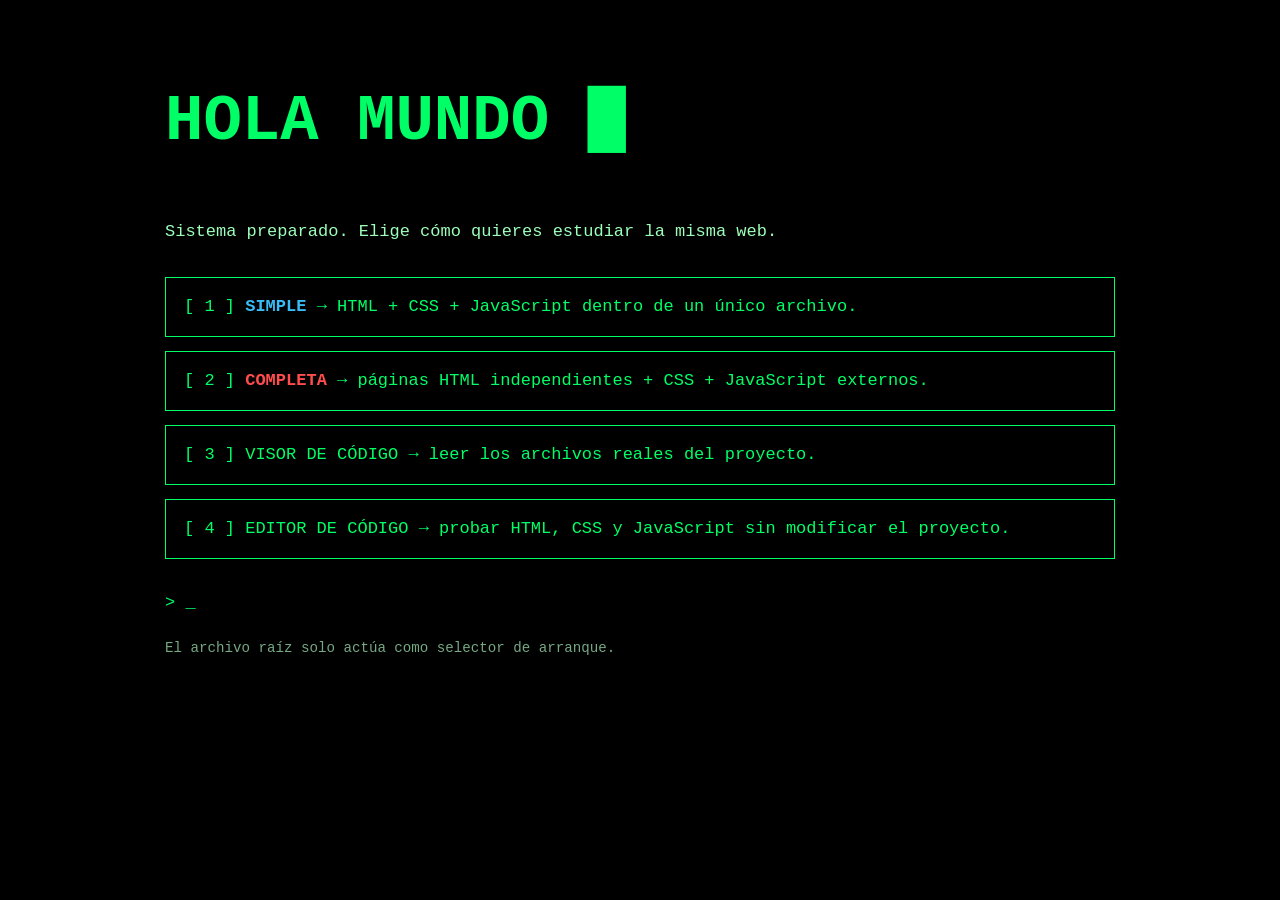
<file: index.html>
<!doctype html>
<!-- =========================================================
     AUDITORÍA / DOCUMENTACIÓN FINAL HOLA MUNDO
     Archivo: index.html
     Función: Selector principal del proyecto; enlaza las modalidades SIMPLE y COMPLETA y las utilidades didácticas.
     Los comentarios delimitan los bloques funcionales para facilitar
     mantenimiento, revisión de rutas y futuras modificaciones.
     ========================================================= -->
<html lang="es">
<head>
  <!-- Metadatos mínimos del lanzador. Esta página no contiene la web didáctica. -->
  <meta charset="utf-8">
  <meta name="viewport" content="width=device-width,initial-scale=1">
  <meta name="description" content="Selector de arranque del proyecto didáctico HOLA MUNDO.">
  <title>Hola Mundo · Arranque</title>
  <link rel="icon" href="favicon.ico" type="image/x-icon">

  <!-- ESTILOS DEL SELECTOR: autocontenidos deliberadamente en esta página. -->
  <style>
    :root { color-scheme: dark; }
    * { box-sizing: border-box; }
    body {
      min-height: 100vh;
      margin: 0;
      padding: clamp(28px, 6vw, 70px);
      background: #000;
      color: #00ff66;
      font: 17px/1.65 ui-monospace, SFMono-Regular, Consolas, "Liberation Mono", monospace;
    }
    main { width: min(950px, 100%); margin: auto; }
    h1 { margin-top: 0; font-size: clamp(2rem, 6vw, 4rem); }
    .intro { color: #9dffb9; }
    .options { display: grid; gap: 14px; margin: 30px 0; }
    a {
      display: block;
      padding: 15px 18px;
      border: 1px solid #00ff66;
      color: #00ff66;
      text-decoration: none;
    }
    a:hover, a:focus-visible { background: #00ff66; color: #001a08; outline: none; }
    .simple strong { color: #38bdf8; }
    .completa strong { color: #ff4d4d; }
    .cursor { animation: blink 1s steps(1) infinite; }
    @keyframes blink { 50% { opacity: 0; } }
    small { color: #76a984; }
  </style>
</head>
<body>
<!-- CONTENIDO PRINCIPAL: selector de las dos modalidades y utilidades. -->
<main>
  <h1>HOLA MUNDO <span class="cursor">█</span></h1>
  <p class="intro">Sistema preparado. Elige cómo quieres estudiar la misma web.</p>

  <!--
    RUTAS DE ARRANQUE ACTUALES:
    SIMPLE empieza en simple/index.html.
    COMPLETA empieza en completa/inicio.html.
    Si cambia la estructura, estas rutas deben revisarse junto con Visor y Editor.
  -->
  <div class="options">
    <a class="simple" href="simple/index.html">
      [ 1 ] <strong>SIMPLE</strong> → HTML + CSS + JavaScript dentro de un único archivo.
    </a>
    <a class="completa" href="completa/inicio.html">
      [ 2 ] <strong>COMPLETA</strong> → páginas HTML independientes + CSS + JavaScript externos.
    </a>
    <a href="archivos comunes hola_mundo/utilidades/visor.html?modo=visor">
      [ 3 ] VISOR DE CÓDIGO → leer los archivos reales del proyecto.
    </a>
    <a href="archivos comunes hola_mundo/utilidades/editor_hcj.html">
      [ 4 ] EDITOR DE CÓDIGO → probar HTML, CSS y JavaScript sin modificar el proyecto.
    </a>
  </div>

  <p>&gt; <span class="cursor">_</span></p>
  <small>El archivo raíz solo actúa como selector de arranque.</small>
</main>
</body>
</html>
</file>
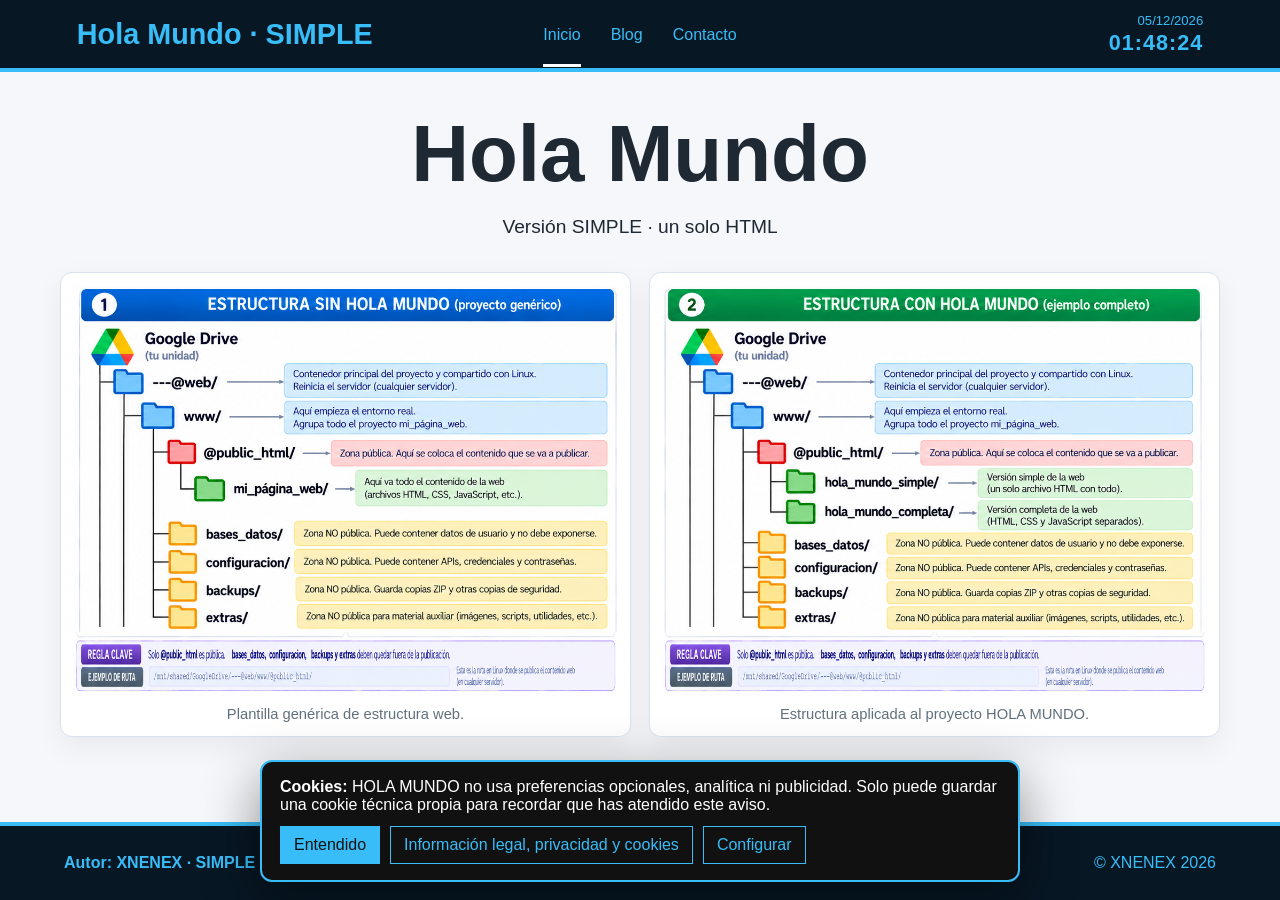
<file: simple/index.html>
<!doctype html>
<!-- =========================================================
     AUDITORÍA / DOCUMENTACIÓN FINAL HOLA MUNDO
     Archivo: simple/index.html
     Función: Modalidad SIMPLE: HTML, CSS y JavaScript principal reunidos en un único archivo.
     Los comentarios delimitan los bloques funcionales para facilitar
     mantenimiento, revisión de rutas y futuras modificaciones.
     ========================================================= -->
<html lang="es">
<head>
  <!-- Metadatos: información básica que el navegador necesita. -->
  <meta charset="utf-8">
  <meta name="viewport" content="width=device-width,initial-scale=1">
  <meta name="description" content="HOLA MUNDO SIMPLE: HTML, CSS y JavaScript reunidos en un único archivo.">
  <title>Hola Mundo · SIMPLE</title>
  <link rel="icon" href="../favicon.ico" type="image/x-icon">

  <!--
    EXCEPCIÓN COMPARTIDA:
    el sistema legal/cookies vive fuera porque es un recurso auxiliar común
    a SIMPLE y COMPLETA. El CSS principal de SIMPLE sigue dentro de este HTML.
  -->
  <link rel="stylesheet" href="../archivos comunes hola_mundo/cookies y privacidad/cookies.css">

  <style>
/* ============================================================
   HOLA MUNDO SIMPLE — CSS EMBEBIDO
   Todo el diseño de la versión SIMPLE vive aquí, dentro de index.html.
   Los únicos recursos externos comunes son imágenes, utilidades y
   el módulo legal/cookies, que se comparten con la versión COMPLETA.
   ============================================================ */
:root {
  --bg:#f5f7fa; --surface:#fff; --text:#1f2933; --muted:#62707d;
  --dark:#111; --border:#d9e2ec; --soft:#f8fbff; --accent:#38bdf8;
  --accent-dark:#075985; --focus:#1a73e8; --radius:12px;
  --shadow:0 10px 30px rgba(0,0,0,.06);
}
*{box-sizing:border-box} html{scroll-behavior:smooth}
body{min-height:100vh;margin:0;display:flex;flex-direction:column;font-family:Arial,Helvetica,sans-serif;background:var(--bg);color:var(--text)}
a:focus-visible,button:focus-visible,input:focus-visible,textarea:focus-visible{outline:3px solid var(--focus);outline-offset:3px}
button,input,textarea{font:inherit} button{cursor:pointer}
.topbar{min-height:72px;padding:0 6vw;display:grid;grid-template-columns:1fr auto 1fr;align-items:center;gap:24px;position:sticky;top:0;z-index:100;background:#071724;color:#fff;border-bottom:4px solid var(--accent)}
.brand{color:var(--accent);text-decoration:none;font-size:1.8rem;font-weight:700}
.main-nav{display:flex;gap:30px}.main-nav a{padding:24px 0 20px;color:var(--accent);text-decoration:none;border-bottom:3px solid transparent}.main-nav a:hover,.main-nav a.active{border-bottom-color:#fff}
.datetime{justify-self:end;text-align:right}.date{font-size:.82rem;color:var(--accent)}.clock{margin-top:2px;font-size:1.35rem;font-weight:700;letter-spacing:1px;color:var(--accent)}
.page{flex:1 0 auto;width:min(1160px,92%);margin:0 auto;padding:36px 0 70px}.section{display:none}.section.active{display:block}
.hero{min-height:55vh;display:grid;justify-items:center;align-content:center;gap:16px;text-align:center}.hero h1{margin:0;font-size:clamp(2.5rem,7vw,5rem)}.hero p{margin:0;font-size:1.2rem}
.structure-grid{display:grid;grid-template-columns:1fr 1fr;gap:18px;width:100%;margin-top:18px}.structure-figure{min-width:0;margin:0;padding:12px;background:#fff;border:1px solid var(--border);border-radius:var(--radius);box-shadow:var(--shadow)}.structure-figure img{display:block;width:100%;height:auto}.structure-figure figcaption{padding:10px 4px 2px;color:var(--muted);font-size:.92rem}
.tutorial,.contact-card{padding:clamp(22px,4vw,42px);background:var(--surface);border:1px solid var(--border);border-radius:var(--radius);box-shadow:var(--shadow)}.tutorial>h1,.contact-card h1{margin-top:0;font-size:2rem}.intro{margin-bottom:30px;color:var(--muted)}.tutorial-block{padding:24px 0;border-top:1px solid #e5e7eb}.tutorial-block h2{margin:0 0 12px;font-size:1.2rem}.final-note{padding:22px;background:var(--soft);border:1px solid #dbeafe;border-radius:8px}
pre{overflow-x:auto;margin:0;padding:18px;background:var(--dark);color:#f2f2f2;border-radius:8px;line-height:1.5}.code-intro{margin:0 0 12px;color:var(--muted)}
.resource-grid{display:grid;grid-template-columns:repeat(2,minmax(0,1fr));gap:16px;margin-top:18px}.resource-card{min-width:0;padding:18px;background:var(--soft);border:1px solid #dbeafe;border-radius:8px}.resource-card h3{margin:0 0 12px}.resource-card a{display:block;margin:8px 0;color:#075985;text-decoration:underline;text-underline-offset:3px}
.contact-card{max-width:720px;margin:0 auto}.contact-note{color:var(--muted)}form{display:grid;gap:10px}input,textarea{width:100%;padding:12px;border:1px solid #b7c4ce;border-radius:6px}form button{width:fit-content;margin-top:8px;padding:11px 18px;border:0;border-radius:6px;background:var(--accent-dark);color:#fff}.direct-mail{margin-top:20px}
.site-footer{flex:0 0 auto;width:100%;min-height:78px;padding:14px 5vw;display:grid;grid-template-columns:minmax(180px,1fr) auto minmax(180px,1fr);align-items:center;gap:20px;background:#071724;color:#fff;border-top:4px solid var(--accent)}.footer-author{justify-self:start;font-weight:700;color:var(--accent)}.footer-copy{justify-self:end;white-space:nowrap;color:var(--accent)}.footer-links{justify-self:center;display:flex;align-items:center;justify-content:center;gap:24px;flex-wrap:wrap}.footer-links button{appearance:none;padding:8px 0;background:transparent;color:#fff;border:0}.footer-links button:hover{text-decoration:underline;text-underline-offset:4px}
@media(max-width:900px){.site-footer{grid-template-columns:1fr;text-align:center}.footer-author,.footer-links,.footer-copy{justify-self:center}}
@media(max-width:760px){.topbar{grid-template-columns:1fr auto;gap:10px;padding:12px 5vw}.main-nav{grid-column:1/-1;grid-row:2;justify-content:center;gap:20px}.main-nav a{padding:8px 0}.resource-grid,.structure-grid{grid-template-columns:minmax(0,1fr)}}

  </style>
</head>
<body
  data-hm-theme="simple"
  data-legal-url="../archivos comunes hola_mundo/cookies y privacidad/cookies_privacidad_hola_mundo.html">

<!-- ===== CABECERA Y MENÚ PRINCIPAL ===== -->
<header class="topbar">
  <a class="brand nav-link" href="#inicio" data-section="inicio">Hola Mundo · SIMPLE</a>
  <nav class="main-nav" aria-label="Menú principal">
    <a class="nav-link" href="#inicio" data-section="inicio">Inicio</a>
    <a class="nav-link" href="#blog" data-section="blog">Blog</a>
    <a class="nav-link" href="#contacto" data-section="contacto">Contacto</a>
  </nav>
  <div class="datetime" aria-label="Fecha y hora local">
    <div id="fecha" class="date">--/--/----</div>
    <div id="reloj" class="clock">00:00:00</div>
  </div>
</header>

<!-- ===== CONTENIDO PRINCIPAL: Inicio, Blog y Contacto en el mismo HTML ===== -->
<main class="page">
  <section id="inicio" class="section active">
    <div class="hero">
      <h1>Hola Mundo</h1>
      <p>Versión SIMPLE · un solo HTML</p>
      <div class="structure-grid" aria-label="Comparación de estructuras">
        <figure class="structure-figure">
          <img src="../archivos comunes hola_mundo/imagenes/estructura_web_generica.png" width="1020" height="770" alt="Estructura genérica de un proyecto web">
          <figcaption>Plantilla genérica de estructura web.</figcaption>
        </figure>
        <figure class="structure-figure">
          <img src="../archivos comunes hola_mundo/imagenes/estructura_hola_mundo.png" width="1020" height="770" alt="Estructura del proyecto HOLA MUNDO">
          <figcaption>Estructura aplicada al proyecto HOLA MUNDO.</figcaption>
        </figure>
      </div>
    </div>
  </section>

  <!-- SECCIÓN BLOG: tutorial y recursos didácticos. -->
  <section id="blog" class="section">

<article class="tutorial">
  <h1>Cómo está construida esta web</h1>
  <p class="intro">Esta misma web puede construirse de dos formas distintas y mostrar prácticamente el mismo resultado en pantalla. Aquí puedes comparar las dos estructuras.</p>

  <div class="tutorial-block">
    <h2>1. Dos formas de construir la misma web</h2>
    <div class="resource-grid">
      <div class="resource-card">
        <h3>Modo simple · un solo archivo</h3>
        <pre><code>simple/
└── index.html
    ├── HTML
    ├── &lt;style&gt; CSS &lt;/style&gt;
    └── &lt;script&gt; JavaScript &lt;/script&gt;</code></pre>
        <p>La versión SIMPLE reúne su estructura, estilos y programación en un único HTML.</p>
      </div>
      <div class="resource-card">
        <h3>Modo completo · páginas y archivos separados</h3>
        <pre><code>completa/
├── inicio.html
├── blog.html
├── contacto.html
├── style.css
└── script.js</code></pre>
        <p>La versión COMPLETA utiliza páginas HTML independientes y comparte CSS y JavaScript externos.</p>
      </div>
    </div>
  </div>

  <div class="tutorial-block">
    <h2>2. Qué hace cada lenguaje</h2>
    <p><strong>HTML</strong> crea y organiza el contenido de la página: títulos, textos, imágenes, enlaces, formularios y demás elementos.</p>
    <p><strong>CSS</strong> controla la presentación visual: colores, tamaños, tipografías, espacios, posiciones y adaptación a distintos tamaños de pantalla.</p>
    <p><strong>JavaScript</strong> añade comportamiento e interacción: responde a acciones del usuario y ejecuta funciones de la página.</p>
    <p><strong>Para seguir aprendiendo:</strong> al final del tutorial encontrarás documentación y cursos externos.</p>
  </div>

  <div class="tutorial-block">
    <h2>3. Generadores de estructura · crea tu propio proyecto</h2>
    <p>Estos dos scripts crean una base de proyecto y permiten estudiar cómo nace una estructura web desde cero.</p>
    <div class="resource-grid">
      <div class="resource-card">
        <h3>Web HTML · CSS · JavaScript</h3>
        <p><code>crear_pagina_web_HTML.sh</code></p>
        <p>Crea la estructura inicial de una web estática con sus carpetas y archivos básicos.</p>
        <a href="../archivos comunes hola_mundo/scripts/crear_pagina_web_HTML.sh" download>Descargar generador HTML (.sh) ↓</a>
      </div>
      <div class="resource-card">
        <h3>Web PHP</h3>
        <p><code>crear_pagina_web_PHP.sh</code></p>
        <p>Crea una estructura orientada a una web dinámica con PHP y archivos auxiliares.</p>
        <a href="../archivos comunes hola_mundo/scripts/crear_pagina_web_PHP.sh" download>Descargar generador PHP (.sh) ↓</a>
      </div>
    </div>
    <h3>Cómo ejecutarlos en Linux</h3>
    <pre><code>chmod +x crear_pagina_web_HTML.sh
./crear_pagina_web_HTML.sh

# Para el generador PHP:
chmod +x crear_pagina_web_PHP.sh
./crear_pagina_web_PHP.sh</code></pre>
    <p class="code-intro">También puedes ejecutarlos con <code>bash nombre_del_archivo.sh</code>.</p>
  </div>

  <div class="tutorial-block">
    <h2>4. Consulta el código real de esta web</h2>
    <p class="code-intro">El visor abre los archivos reales del proyecto; no mantiene una segunda copia del código.</p>
    <div class="resource-grid">
      <div class="resource-card">
        <h3>Modo simple</h3>
        <p>Un único archivo contiene HTML, CSS y JavaScript.</p>
        <a href="../archivos comunes hola_mundo/utilidades/visor.html?modo=simple" target="_blank" rel="noopener">Ver código SIMPLE completo →</a>
      </div>
      <div class="resource-card">
        <h3>Modo completo</h3>
        <p>Páginas HTML independientes con CSS y JavaScript externos.</p>
        <a href="../archivos comunes hola_mundo/utilidades/visor.html?modo=completa" target="_blank" rel="noopener">Explorar código COMPLETO →</a>
      </div>
    </div>
  </div>

  <div class="tutorial-block">
    <h2>5. Editor de código</h2>
    <p>Escribe y prueba HTML, CSS y JavaScript directamente en el navegador. Lo que ejecutes es temporal y no modifica los archivos del proyecto.</p>
    <div class="resource-grid">
      <div class="resource-card">
        <h3>Editor HTML · CSS · JavaScript</h3>
        <p>Editor a la izquierda y monitor de vista previa a la derecha.</p>
        <a href="../archivos comunes hola_mundo/utilidades/editor_hcj.html">Abrir el editor de código</a>
      </div>
    </div>
  </div>

  <div class="tutorial-block">
    <h2>6. Consultas y documentación</h2>
    <div class="resource-grid">
      <div class="resource-card">
        <h3>HTML</h3>
        <a href="https://developer.mozilla.org/es/docs/Learn_web_development/Core/Structuring_content" target="_blank" rel="noopener">MDN · HTML</a>
        <a href="https://web.dev/learn/html/" target="_blank" rel="noopener">web.dev · HTML</a>
        <a href="https://html5up.net/" target="_blank" rel="noopener">HTML5 UP · Plantillas HTML</a>
      </div>
      <div class="resource-card">
        <h3>CSS</h3>
        <a href="https://developer.mozilla.org/es/docs/Learn_web_development/Core/Styling_basics" target="_blank" rel="noopener">MDN · CSS</a>
        <a href="https://web.dev/learn/css/" target="_blank" rel="noopener">web.dev · CSS</a>
        <a href="https://getbootstrap.com/docs/5.3/" target="_blank" rel="noopener">Bootstrap</a>
      </div>
      <div class="resource-card">
        <h3>JavaScript</h3>
        <a href="https://developer.mozilla.org/es/docs/Learn_web_development/Core/Scripting" target="_blank" rel="noopener">MDN · JavaScript</a>
        <a href="https://web.dev/learn/javascript/" target="_blank" rel="noopener">web.dev · JavaScript</a>
        <a href="https://react.dev/learn" target="_blank" rel="noopener">React</a>
      </div>
      <div class="resource-card">
        <h3>Pruebas y cursos</h3>
        <a href="https://developer.mozilla.org/es/docs/Learn_web_development" target="_blank" rel="noopener">MDN · Desarrollo web</a>
        <a href="https://web.dev/learn/" target="_blank" rel="noopener">web.dev · Cursos</a>
        <a href="https://playcode.io/" target="_blank" rel="noopener">PlayCode</a>
        <a href="https://codepen.io/pen/" target="_blank" rel="noopener">CodePen</a>
      </div>
    </div>
  </div>

  <div class="tutorial-block final-note">
    <h2>La idea del proyecto</h2>
    <p><strong>Simple</strong> y <strong>Completa</strong> muestran la misma idea de web. Lo que cambia es la organización interna del código.</p>
    <p>La pantalla raíz <code>index.html</code> funciona únicamente como selector de arranque.</p>
  </div>
</article>

  </section>

  <!-- SECCIÓN CONTACTO: formulario mailto sin backend propio. -->
  <section id="contacto" class="section">
    <div class="contact-card">
      <h1>Contacto</h1>
      <p class="contact-note">Puedes utilizar este formulario para enviar sugerencias o comentarios sobre HOLA MUNDO. El envío se realiza mediante tu aplicación de correo.</p>
      <form action="mailto:budanene@hotmail.com" method="post" enctype="text/plain">
        <label for="nombre">Nombre</label>
        <input id="nombre" name="nombre" type="text" autocomplete="name" placeholder="Tu nombre" required>
        <label for="email">Email</label>
        <input id="email" name="email" type="email" autocomplete="email" placeholder="tu@email.com" required>
        <label for="mensaje">Mensaje</label>
        <textarea id="mensaje" name="mensaje" rows="6" placeholder="Escribe tu mensaje" required></textarea>
        <button type="submit">Enviar</button>
      </form>
      <p class="direct-mail">O escribe directamente a <a href="mailto:budanene@hotmail.com">budanene@hotmail.com</a>.</p>
    </div>
  </section>
</main>

<!-- ===== PIE COMÚN DE LA VERSIÓN SIMPLE ===== -->
<footer class="site-footer">
  <div class="footer-author">Autor: XNENEX · SIMPLE</div>
  <nav class="footer-links" aria-label="Información legal">
    <button type="button" data-hm-open-legal>Información legal, privacidad y cookies</button>
    <button type="button" data-hm-open-cookies>Configurar cookies</button>
  </nav>
  <div class="footer-copy">&copy; XNENEX 2026</div>
</footer>

<!-- ===== JAVASCRIPT PRINCIPAL DE SIMPLE ===== -->
<script>
/* ============================================================
   HOLA MUNDO SIMPLE — JAVASCRIPT EMBEBIDO
   Controla la navegación por #fragmentos y el reloj.
   La lógica legal/cookies se carga desde el recurso común.
   ============================================================ */
const sections = [...document.querySelectorAll(".section")];
const navLinks = document.querySelectorAll(".nav-link");
const menuLinks = document.querySelectorAll(".main-nav a");

// Solo estas secciones pertenecen a la navegación principal de SIMPLE.
// No usamos document.getElementById() como validación porque el módulo legal
// puede insertar otros id dentro de sus ventanas modales.
const validSections = new Set(sections.map(section => section.id));

function showSection(id, updateHistory = false) {
  const target = validSections.has(id) ? id : "inicio";

  sections.forEach(section => {
    const active = section.id === target;
    section.classList.toggle("active", active);
    section.setAttribute("aria-hidden", String(!active));
  });

  menuLinks.forEach(link => {
    const active = link.dataset.section === target;
    link.classList.toggle("active", active);
    active ? link.setAttribute("aria-current", "page") : link.removeAttribute("aria-current");
  });

  // Evita crear entradas repetidas en el historial al pulsar la sección actual.
  if (updateHistory && location.hash !== `#${target}`) {
    history.pushState(null, "", `#${target}`);
  }
}

navLinks.forEach(link => {
  link.addEventListener("click", event => {
    event.preventDefault();
    showSection(link.dataset.section, true);
  });
});

function showSectionFromUrl() {
  showSection(location.hash.slice(1) || "inicio");
}

// popstate cubre Atrás/Adelante; hashchange cubre cambios directos del fragmento.
window.addEventListener("popstate", showSectionFromUrl);
window.addEventListener("hashchange", showSectionFromUrl);
showSectionFromUrl();

function updateDateTime() {
  const now = new Date();
  document.getElementById("fecha").textContent = now.toLocaleDateString("es-ES", {
    day:"2-digit", month:"2-digit", year:"numeric"
  });
  document.getElementById("reloj").textContent = now.toLocaleTimeString("es-ES", {
    hour:"2-digit", minute:"2-digit", second:"2-digit"
  });
}
updateDateTime();
setInterval(updateDateTime, 1000);

</script>

<!-- Recurso auxiliar común: cookies y privacidad. -->
<script src="../archivos comunes hola_mundo/cookies y privacidad/cookies.js"></script>
</body>
</html>
</file>
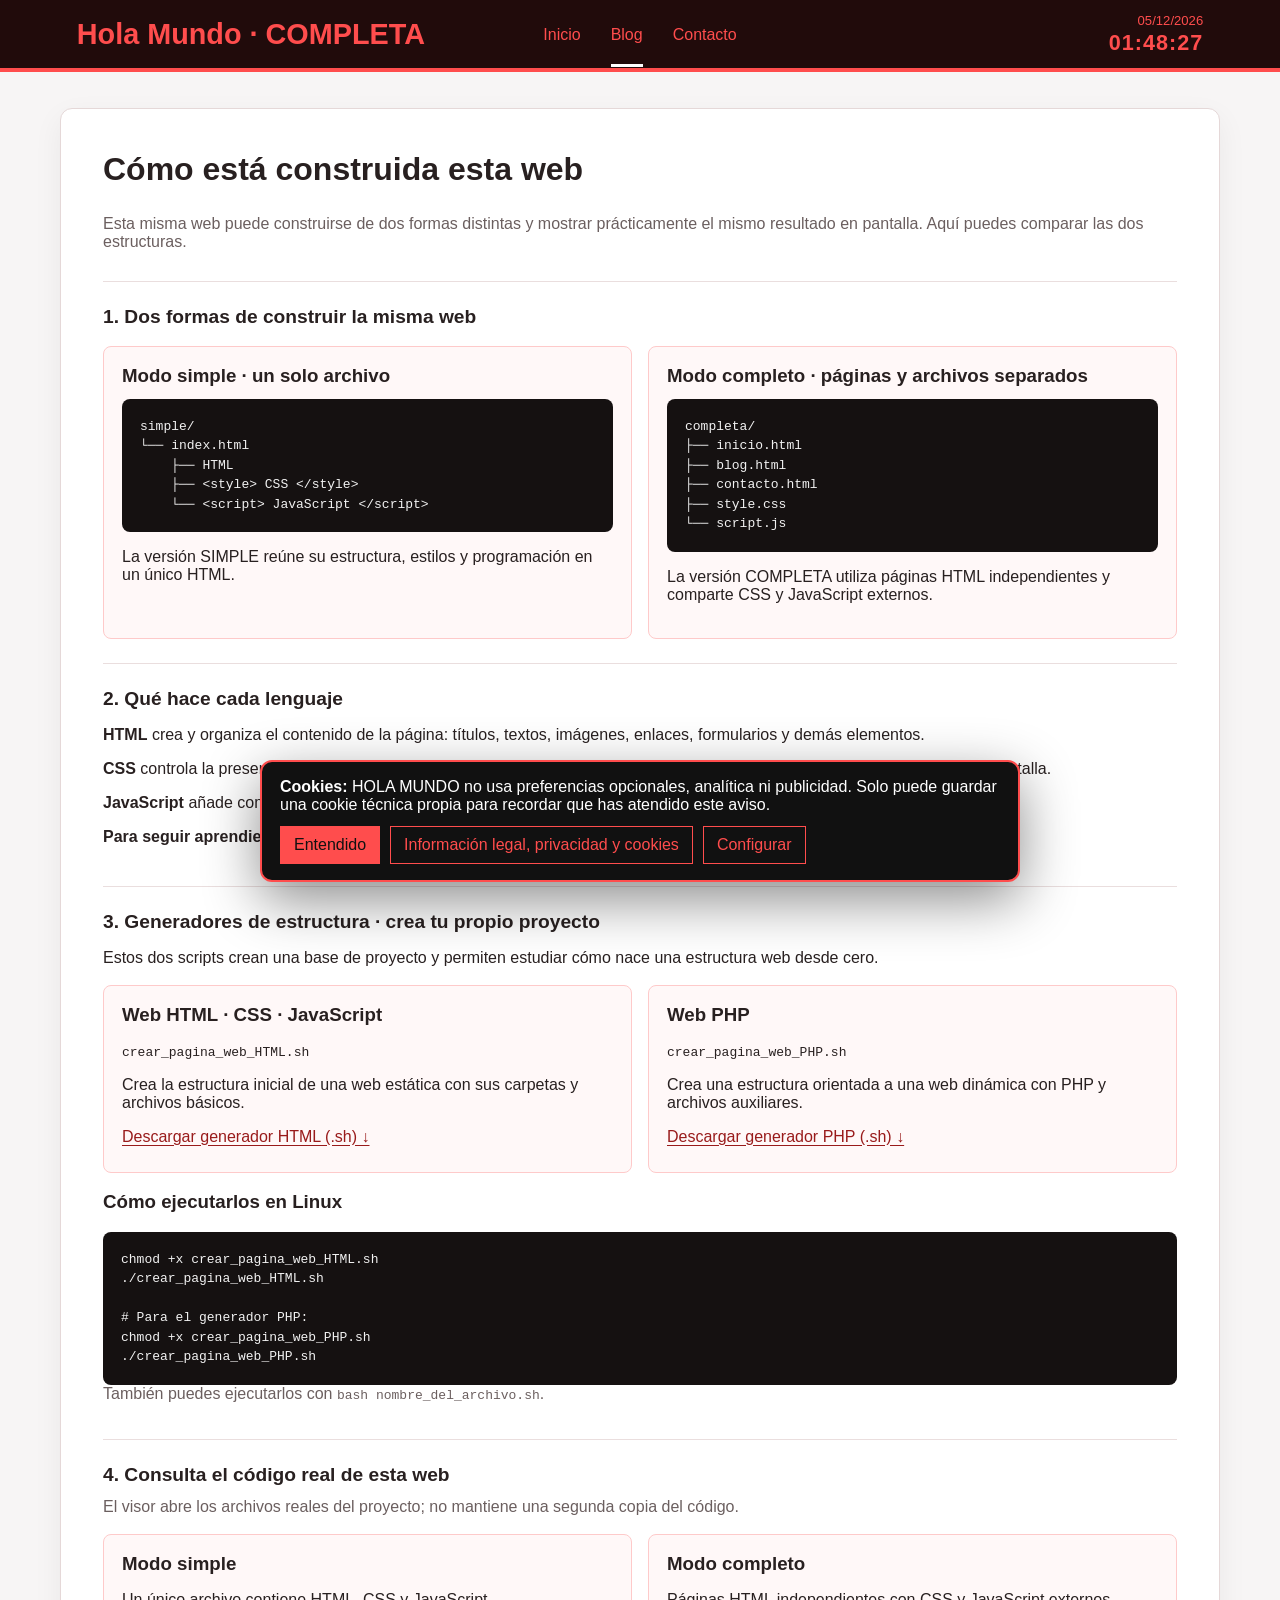
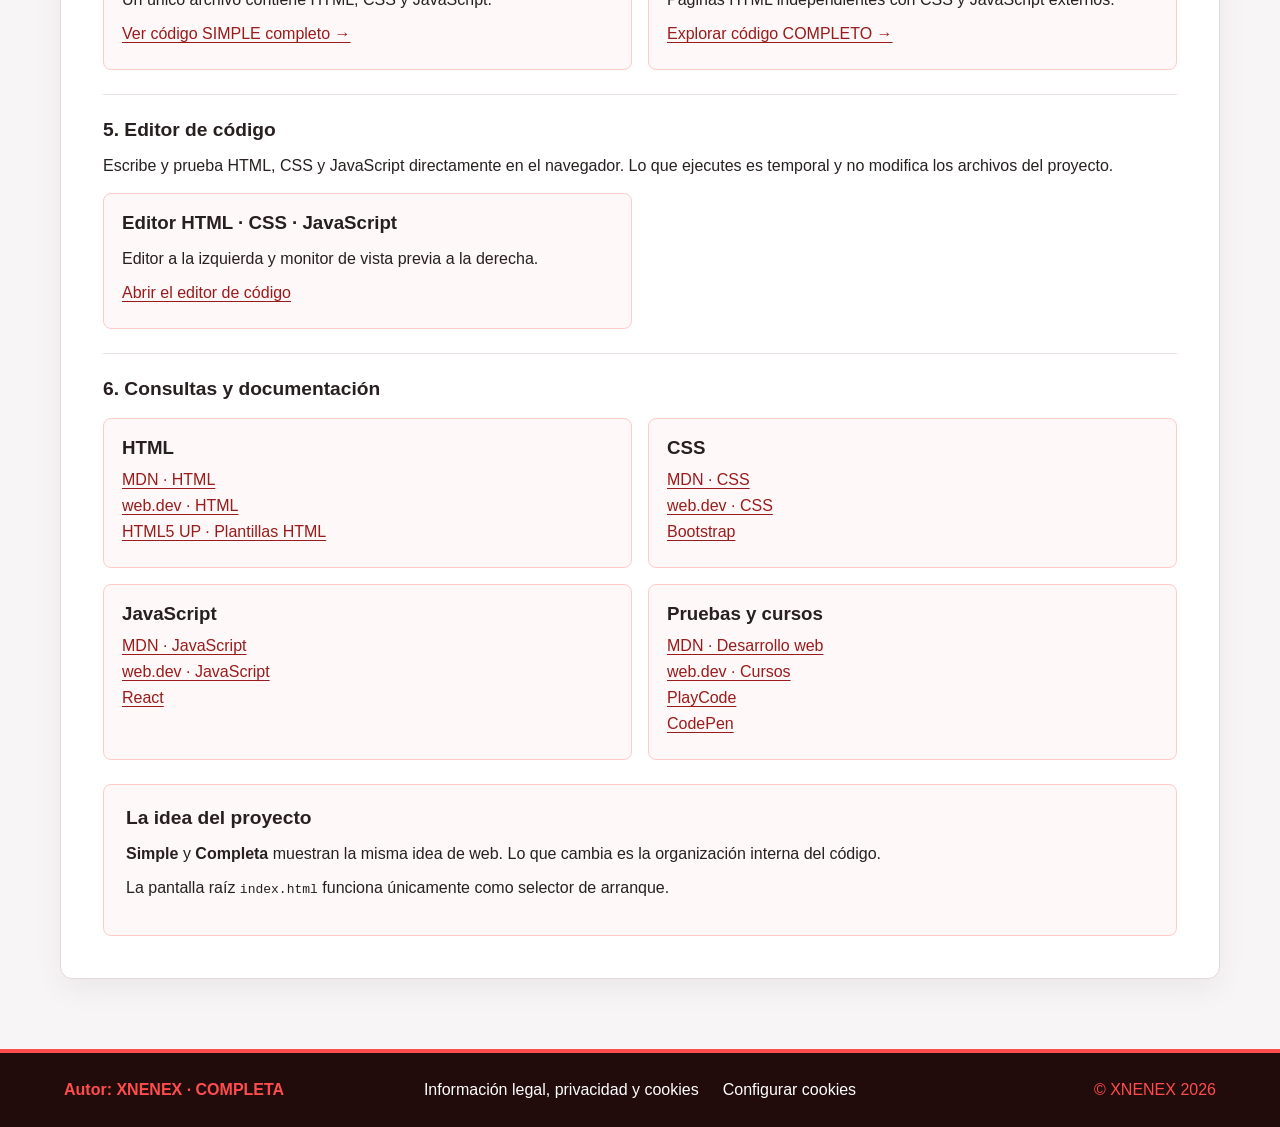
<file: completa/blog.html>
<!doctype html>
<!-- =========================================================
     AUDITORÍA / DOCUMENTACIÓN FINAL HOLA MUNDO
     Archivo: completa/blog.html
     Función: Tutorial principal de la modalidad COMPLETA y acceso a recursos, generadores y utilidades.
     Los comentarios delimitan los bloques funcionales para facilitar
     mantenimiento, revisión de rutas y futuras modificaciones.
     ========================================================= -->
<html lang="es">
<head>
  <meta charset="utf-8">
  <meta name="viewport" content="width=device-width,initial-scale=1">
  <meta name="description" content="HOLA MUNDO COMPLETA: versión multipágina con HTML, CSS y JavaScript separados.">
  <title>Hola Mundo · COMPLETA · Blog</title>
  <link rel="icon" href="../favicon.ico" type="image/x-icon">
  <!-- CSS propio de COMPLETA + módulo legal/cookies compartido. -->
  <link rel="stylesheet" href="style.css">
  <link rel="stylesheet" href="../archivos comunes hola_mundo/cookies y privacidad/cookies.css">
</head>
<body
  data-page="blog"
  data-hm-theme="completa"
  data-legal-url="../archivos comunes hola_mundo/cookies y privacidad/cookies_privacidad_hola_mundo.html">

<!-- ===== CABECERA COMPARTIDA ENTRE LAS PÁGINAS DE COMPLETA ===== -->
<header class="topbar">
  <a class="brand" href="inicio.html">Hola Mundo · COMPLETA</a>
  <nav class="main-nav" aria-label="Menú principal">
    <a href="inicio.html" data-page="inicio">Inicio</a>
    <a href="blog.html" data-page="blog">Blog</a>
    <a href="contacto.html" data-page="contacto">Contacto</a>
  </nav>
  <div class="datetime" aria-label="Fecha y hora local">
    <div id="fecha" class="date">--/--/----</div>
    <div id="reloj" class="clock">00:00:00</div>
  </div>
</header>

<!-- ===== CONTENIDO ESPECÍFICO DE ESTA PÁGINA ===== -->
<main class="page">

<article class="tutorial">
  <h1>Cómo está construida esta web</h1>
  <p class="intro">Esta misma web puede construirse de dos formas distintas y mostrar prácticamente el mismo resultado en pantalla. Aquí puedes comparar las dos estructuras.</p>

  <div class="tutorial-block">
    <h2>1. Dos formas de construir la misma web</h2>
    <div class="resource-grid">
      <div class="resource-card">
        <h3>Modo simple · un solo archivo</h3>
        <pre><code>simple/
└── index.html
    ├── HTML
    ├── &lt;style&gt; CSS &lt;/style&gt;
    └── &lt;script&gt; JavaScript &lt;/script&gt;</code></pre>
        <p>La versión SIMPLE reúne su estructura, estilos y programación en un único HTML.</p>
      </div>
      <div class="resource-card">
        <h3>Modo completo · páginas y archivos separados</h3>
        <pre><code>completa/
├── inicio.html
├── blog.html
├── contacto.html
├── style.css
└── script.js</code></pre>
        <p>La versión COMPLETA utiliza páginas HTML independientes y comparte CSS y JavaScript externos.</p>
      </div>
    </div>
  </div>

  <div class="tutorial-block">
    <h2>2. Qué hace cada lenguaje</h2>
    <p><strong>HTML</strong> crea y organiza el contenido de la página: títulos, textos, imágenes, enlaces, formularios y demás elementos.</p>
    <p><strong>CSS</strong> controla la presentación visual: colores, tamaños, tipografías, espacios, posiciones y adaptación a distintos tamaños de pantalla.</p>
    <p><strong>JavaScript</strong> añade comportamiento e interacción: responde a acciones del usuario y ejecuta funciones de la página.</p>
    <p><strong>Para seguir aprendiendo:</strong> al final del tutorial encontrarás documentación y cursos externos.</p>
  </div>

  <div class="tutorial-block">
    <h2>3. Generadores de estructura · crea tu propio proyecto</h2>
    <p>Estos dos scripts crean una base de proyecto y permiten estudiar cómo nace una estructura web desde cero.</p>
    <div class="resource-grid">
      <div class="resource-card">
        <h3>Web HTML · CSS · JavaScript</h3>
        <p><code>crear_pagina_web_HTML.sh</code></p>
        <p>Crea la estructura inicial de una web estática con sus carpetas y archivos básicos.</p>
        <a href="../archivos comunes hola_mundo/scripts/crear_pagina_web_HTML.sh" download>Descargar generador HTML (.sh) ↓</a>
      </div>
      <div class="resource-card">
        <h3>Web PHP</h3>
        <p><code>crear_pagina_web_PHP.sh</code></p>
        <p>Crea una estructura orientada a una web dinámica con PHP y archivos auxiliares.</p>
        <a href="../archivos comunes hola_mundo/scripts/crear_pagina_web_PHP.sh" download>Descargar generador PHP (.sh) ↓</a>
      </div>
    </div>
    <h3>Cómo ejecutarlos en Linux</h3>
    <pre><code>chmod +x crear_pagina_web_HTML.sh
./crear_pagina_web_HTML.sh

# Para el generador PHP:
chmod +x crear_pagina_web_PHP.sh
./crear_pagina_web_PHP.sh</code></pre>
    <p class="code-intro">También puedes ejecutarlos con <code>bash nombre_del_archivo.sh</code>.</p>
  </div>

  <div class="tutorial-block">
    <h2>4. Consulta el código real de esta web</h2>
    <p class="code-intro">El visor abre los archivos reales del proyecto; no mantiene una segunda copia del código.</p>
    <div class="resource-grid">
      <div class="resource-card">
        <h3>Modo simple</h3>
        <p>Un único archivo contiene HTML, CSS y JavaScript.</p>
        <a href="../archivos comunes hola_mundo/utilidades/visor.html?modo=simple" target="_blank" rel="noopener">Ver código SIMPLE completo →</a>
      </div>
      <div class="resource-card">
        <h3>Modo completo</h3>
        <p>Páginas HTML independientes con CSS y JavaScript externos.</p>
        <a href="../archivos comunes hola_mundo/utilidades/visor.html?modo=completa" target="_blank" rel="noopener">Explorar código COMPLETO →</a>
      </div>
    </div>
  </div>

  <div class="tutorial-block">
    <h2>5. Editor de código</h2>
    <p>Escribe y prueba HTML, CSS y JavaScript directamente en el navegador. Lo que ejecutes es temporal y no modifica los archivos del proyecto.</p>
    <div class="resource-grid">
      <div class="resource-card">
        <h3>Editor HTML · CSS · JavaScript</h3>
        <p>Editor a la izquierda y monitor de vista previa a la derecha.</p>
        <a href="../archivos comunes hola_mundo/utilidades/editor_hcj.html">Abrir el editor de código</a>
      </div>
    </div>
  </div>

  <div class="tutorial-block">
    <h2>6. Consultas y documentación</h2>
    <div class="resource-grid">
      <div class="resource-card">
        <h3>HTML</h3>
        <a href="https://developer.mozilla.org/es/docs/Learn_web_development/Core/Structuring_content" target="_blank" rel="noopener">MDN · HTML</a>
        <a href="https://web.dev/learn/html/" target="_blank" rel="noopener">web.dev · HTML</a>
        <a href="https://html5up.net/" target="_blank" rel="noopener">HTML5 UP · Plantillas HTML</a>
      </div>
      <div class="resource-card">
        <h3>CSS</h3>
        <a href="https://developer.mozilla.org/es/docs/Learn_web_development/Core/Styling_basics" target="_blank" rel="noopener">MDN · CSS</a>
        <a href="https://web.dev/learn/css/" target="_blank" rel="noopener">web.dev · CSS</a>
        <a href="https://getbootstrap.com/docs/5.3/" target="_blank" rel="noopener">Bootstrap</a>
      </div>
      <div class="resource-card">
        <h3>JavaScript</h3>
        <a href="https://developer.mozilla.org/es/docs/Learn_web_development/Core/Scripting" target="_blank" rel="noopener">MDN · JavaScript</a>
        <a href="https://web.dev/learn/javascript/" target="_blank" rel="noopener">web.dev · JavaScript</a>
        <a href="https://react.dev/learn" target="_blank" rel="noopener">React</a>
      </div>
      <div class="resource-card">
        <h3>Pruebas y cursos</h3>
        <a href="https://developer.mozilla.org/es/docs/Learn_web_development" target="_blank" rel="noopener">MDN · Desarrollo web</a>
        <a href="https://web.dev/learn/" target="_blank" rel="noopener">web.dev · Cursos</a>
        <a href="https://playcode.io/" target="_blank" rel="noopener">PlayCode</a>
        <a href="https://codepen.io/pen/" target="_blank" rel="noopener">CodePen</a>
      </div>
    </div>
  </div>

  <div class="tutorial-block final-note">
    <h2>La idea del proyecto</h2>
    <p><strong>Simple</strong> y <strong>Completa</strong> muestran la misma idea de web. Lo que cambia es la organización interna del código.</p>
    <p>La pantalla raíz <code>index.html</code> funciona únicamente como selector de arranque.</p>
  </div>
</article>

</main>

<!-- ===== PIE COMPARTIDO; el módulo de cookies enlaza los botones por data-* ===== -->
<footer class="site-footer">
  <div class="footer-author">Autor: XNENEX · COMPLETA</div>
  <nav class="footer-links" aria-label="Información legal">
    <button type="button" data-hm-open-legal>Información legal, privacidad y cookies</button>
    <button type="button" data-hm-open-cookies>Configurar cookies</button>
  </nav>
  <div class="footer-copy">&copy; XNENEX 2026</div>
</footer>

<!-- Comportamiento propio de COMPLETA y, después, módulo legal común. -->
<script src="script.js"></script>
<script src="../archivos comunes hola_mundo/cookies y privacidad/cookies.js"></script>
</body>
</html>
</file>
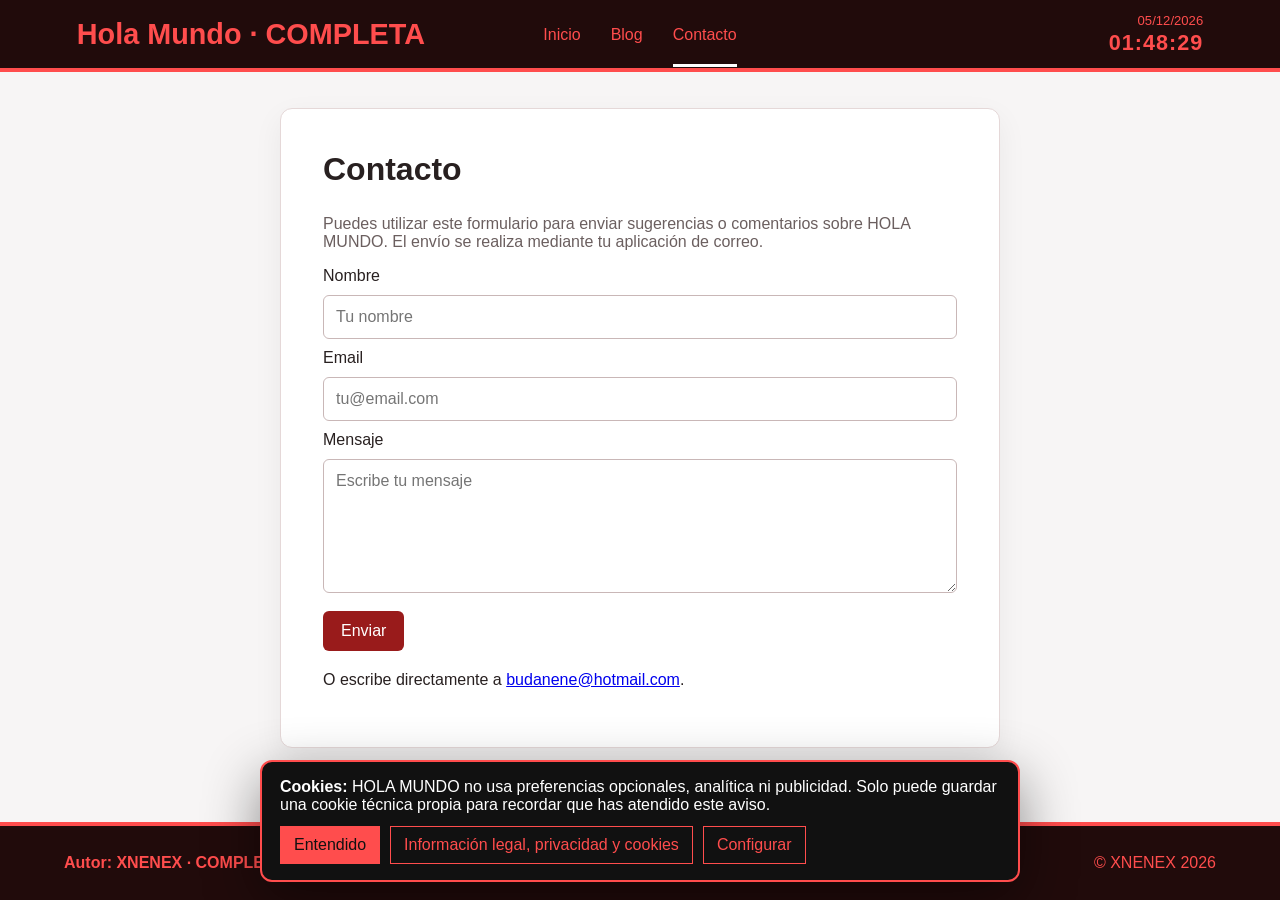
<file: completa/contacto.html>
<!doctype html>
<!-- =========================================================
     AUDITORÍA / DOCUMENTACIÓN FINAL HOLA MUNDO
     Archivo: completa/contacto.html
     Función: Página de contacto de la modalidad COMPLETA; el formulario utiliza mailto: y no envía datos a un backend propio.
     Los comentarios delimitan los bloques funcionales para facilitar
     mantenimiento, revisión de rutas y futuras modificaciones.
     ========================================================= -->
<html lang="es">
<head>
  <meta charset="utf-8">
  <meta name="viewport" content="width=device-width,initial-scale=1">
  <meta name="description" content="HOLA MUNDO COMPLETA: versión multipágina con HTML, CSS y JavaScript separados.">
  <title>Hola Mundo · COMPLETA · Contacto</title>
  <link rel="icon" href="../favicon.ico" type="image/x-icon">
  <!-- CSS propio de COMPLETA + módulo legal/cookies compartido. -->
  <link rel="stylesheet" href="style.css">
  <link rel="stylesheet" href="../archivos comunes hola_mundo/cookies y privacidad/cookies.css">
</head>
<body
  data-page="contacto"
  data-hm-theme="completa"
  data-legal-url="../archivos comunes hola_mundo/cookies y privacidad/cookies_privacidad_hola_mundo.html">

<!-- ===== CABECERA COMPARTIDA ENTRE LAS PÁGINAS DE COMPLETA ===== -->
<header class="topbar">
  <a class="brand" href="inicio.html">Hola Mundo · COMPLETA</a>
  <nav class="main-nav" aria-label="Menú principal">
    <a href="inicio.html" data-page="inicio">Inicio</a>
    <a href="blog.html" data-page="blog">Blog</a>
    <a href="contacto.html" data-page="contacto">Contacto</a>
  </nav>
  <div class="datetime" aria-label="Fecha y hora local">
    <div id="fecha" class="date">--/--/----</div>
    <div id="reloj" class="clock">00:00:00</div>
  </div>
</header>

<!-- ===== CONTENIDO ESPECÍFICO DE ESTA PÁGINA ===== -->
<main class="page">
  <section class="contact-card">
    <h1>Contacto</h1>
    <p class="contact-note">Puedes utilizar este formulario para enviar sugerencias o comentarios sobre HOLA MUNDO. El envío se realiza mediante tu aplicación de correo.</p>
    <form action="mailto:budanene@hotmail.com" method="post" enctype="text/plain">
      <label for="nombre">Nombre</label>
      <input id="nombre" name="nombre" type="text" autocomplete="name" placeholder="Tu nombre" required>
      <label for="email">Email</label>
      <input id="email" name="email" type="email" autocomplete="email" placeholder="tu@email.com" required>
      <label for="mensaje">Mensaje</label>
      <textarea id="mensaje" name="mensaje" rows="6" placeholder="Escribe tu mensaje" required></textarea>
      <button type="submit">Enviar</button>
    </form>
    <p class="direct-mail">O escribe directamente a <a href="mailto:budanene@hotmail.com">budanene@hotmail.com</a>.</p>
  </section>
</main>

<!-- ===== PIE COMPARTIDO; el módulo de cookies enlaza los botones por data-* ===== -->
<footer class="site-footer">
  <div class="footer-author">Autor: XNENEX · COMPLETA</div>
  <nav class="footer-links" aria-label="Información legal">
    <button type="button" data-hm-open-legal>Información legal, privacidad y cookies</button>
    <button type="button" data-hm-open-cookies>Configurar cookies</button>
  </nav>
  <div class="footer-copy">&copy; XNENEX 2026</div>
</footer>

<!-- Comportamiento propio de COMPLETA y, después, módulo legal común. -->
<script src="script.js"></script>
<script src="../archivos comunes hola_mundo/cookies y privacidad/cookies.js"></script>
</body>
</html>
</file>
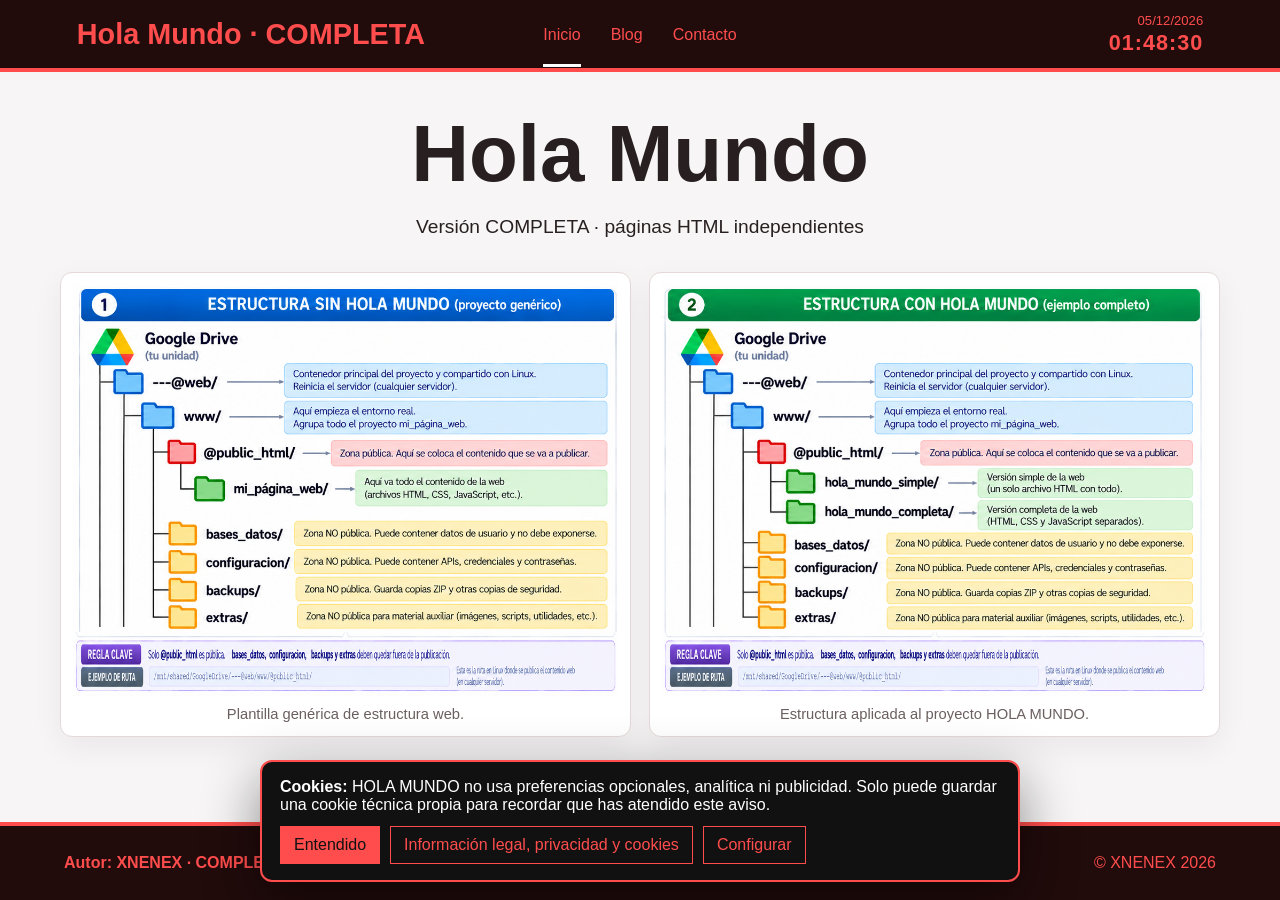
<file: completa/inicio.html>
<!doctype html>
<!-- =========================================================
     AUDITORÍA / DOCUMENTACIÓN FINAL HOLA MUNDO
     Archivo: completa/inicio.html
     Función: Página de inicio de la modalidad COMPLETA; comparte style.css y script.js con el resto de páginas.
     Los comentarios delimitan los bloques funcionales para facilitar
     mantenimiento, revisión de rutas y futuras modificaciones.
     ========================================================= -->
<html lang="es">
<head>
  <meta charset="utf-8">
  <meta name="viewport" content="width=device-width,initial-scale=1">
  <meta name="description" content="HOLA MUNDO COMPLETA: versión multipágina con HTML, CSS y JavaScript separados.">
  <title>Hola Mundo · COMPLETA · Inicio</title>
  <link rel="icon" href="../favicon.ico" type="image/x-icon">
  <!-- CSS propio de COMPLETA + módulo legal/cookies compartido. -->
  <link rel="stylesheet" href="style.css">
  <link rel="stylesheet" href="../archivos comunes hola_mundo/cookies y privacidad/cookies.css">
</head>
<body
  data-page="inicio"
  data-hm-theme="completa"
  data-legal-url="../archivos comunes hola_mundo/cookies y privacidad/cookies_privacidad_hola_mundo.html">

<!-- ===== CABECERA COMPARTIDA ENTRE LAS PÁGINAS DE COMPLETA ===== -->
<header class="topbar">
  <a class="brand" href="inicio.html">Hola Mundo · COMPLETA</a>
  <nav class="main-nav" aria-label="Menú principal">
    <a href="inicio.html" data-page="inicio">Inicio</a>
    <a href="blog.html" data-page="blog">Blog</a>
    <a href="contacto.html" data-page="contacto">Contacto</a>
  </nav>
  <div class="datetime" aria-label="Fecha y hora local">
    <div id="fecha" class="date">--/--/----</div>
    <div id="reloj" class="clock">00:00:00</div>
  </div>
</header>

<!-- ===== CONTENIDO ESPECÍFICO DE ESTA PÁGINA ===== -->
<main class="page">
  <section class="hero">
    <h1>Hola Mundo</h1>
    <p>Versión COMPLETA · páginas HTML independientes</p>
    <div class="structure-grid" aria-label="Comparación de estructuras">
      <figure class="structure-figure">
        <img src="../archivos comunes hola_mundo/imagenes/estructura_web_generica.png" width="1020" height="770" alt="Estructura genérica de un proyecto web">
        <figcaption>Plantilla genérica de estructura web.</figcaption>
      </figure>
      <figure class="structure-figure">
        <img src="../archivos comunes hola_mundo/imagenes/estructura_hola_mundo.png" width="1020" height="770" alt="Estructura del proyecto HOLA MUNDO">
        <figcaption>Estructura aplicada al proyecto HOLA MUNDO.</figcaption>
      </figure>
    </div>
  </section>
</main>

<!-- ===== PIE COMPARTIDO; el módulo de cookies enlaza los botones por data-* ===== -->
<footer class="site-footer">
  <div class="footer-author">Autor: XNENEX · COMPLETA</div>
  <nav class="footer-links" aria-label="Información legal">
    <button type="button" data-hm-open-legal>Información legal, privacidad y cookies</button>
    <button type="button" data-hm-open-cookies>Configurar cookies</button>
  </nav>
  <div class="footer-copy">&copy; XNENEX 2026</div>
</footer>

<!-- Comportamiento propio de COMPLETA y, después, módulo legal común. -->
<script src="script.js"></script>
<script src="../archivos comunes hola_mundo/cookies y privacidad/cookies.js"></script>
</body>
</html>
</file>
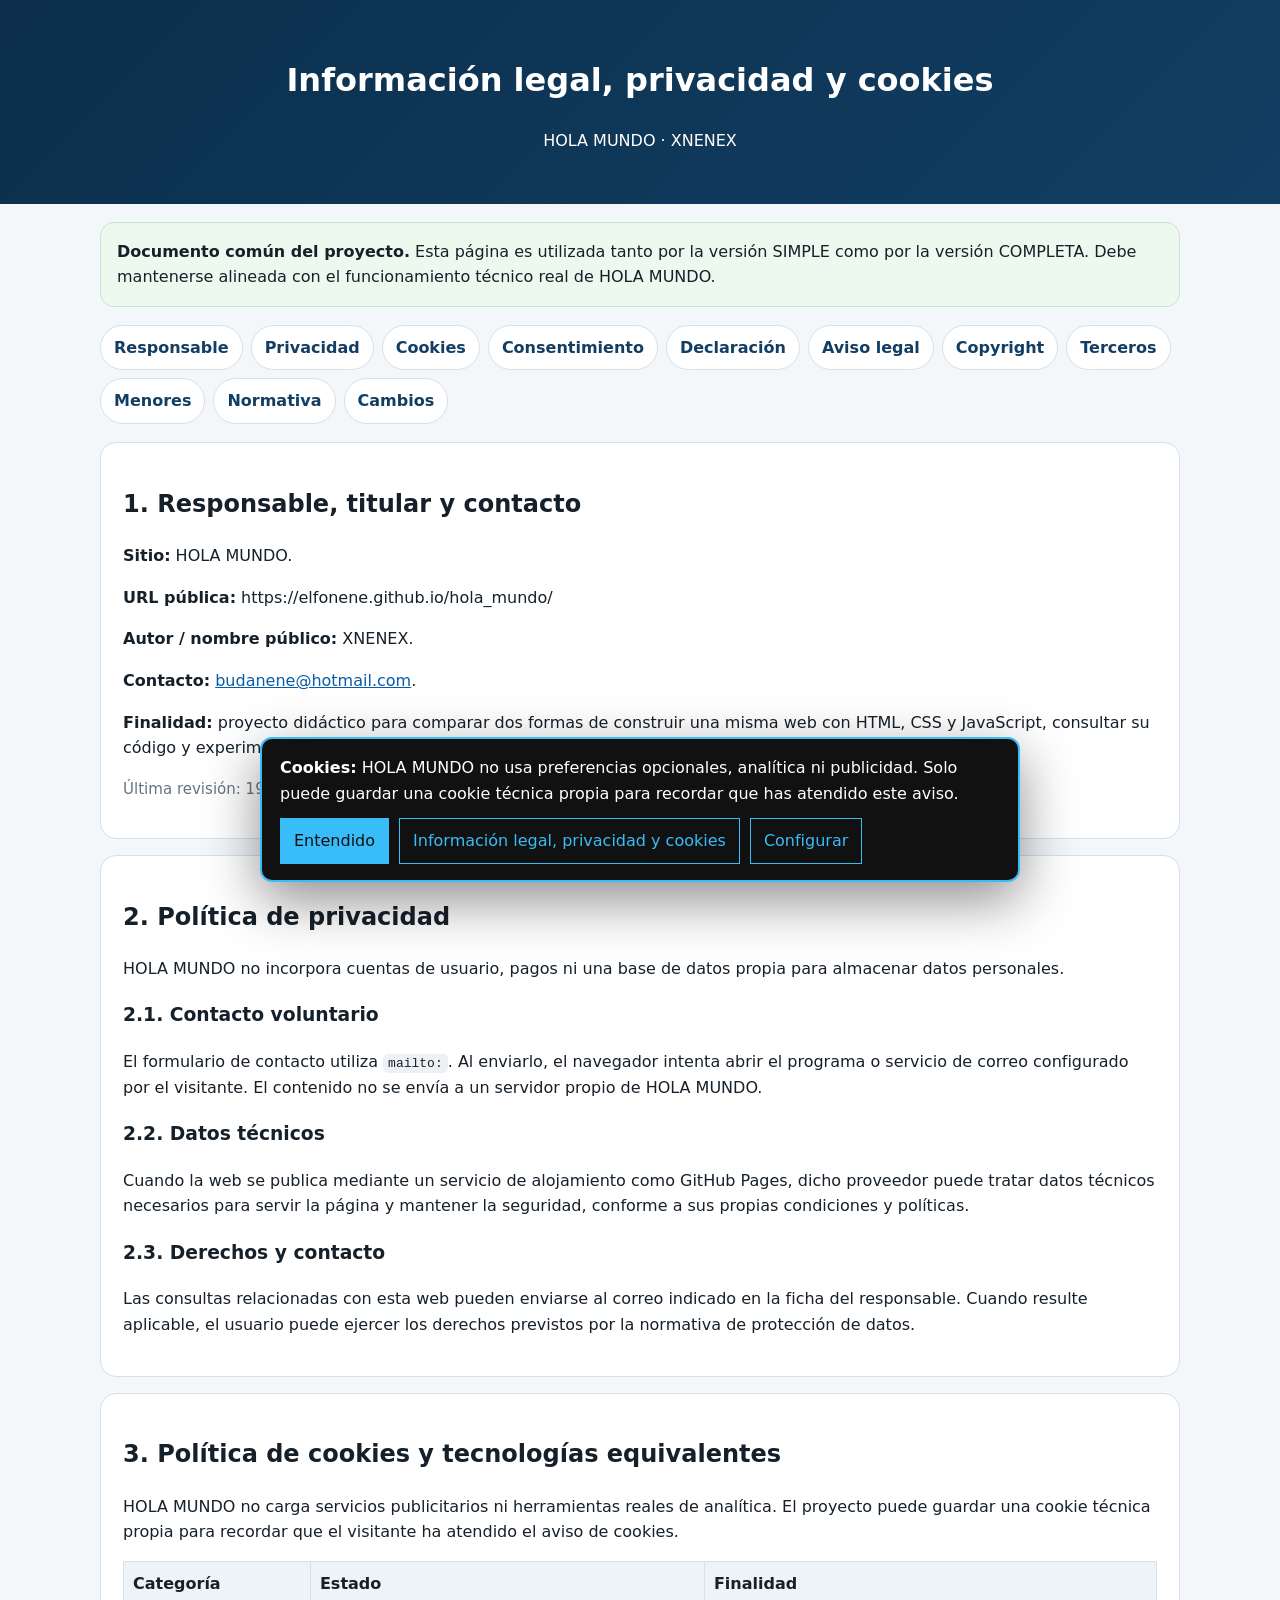
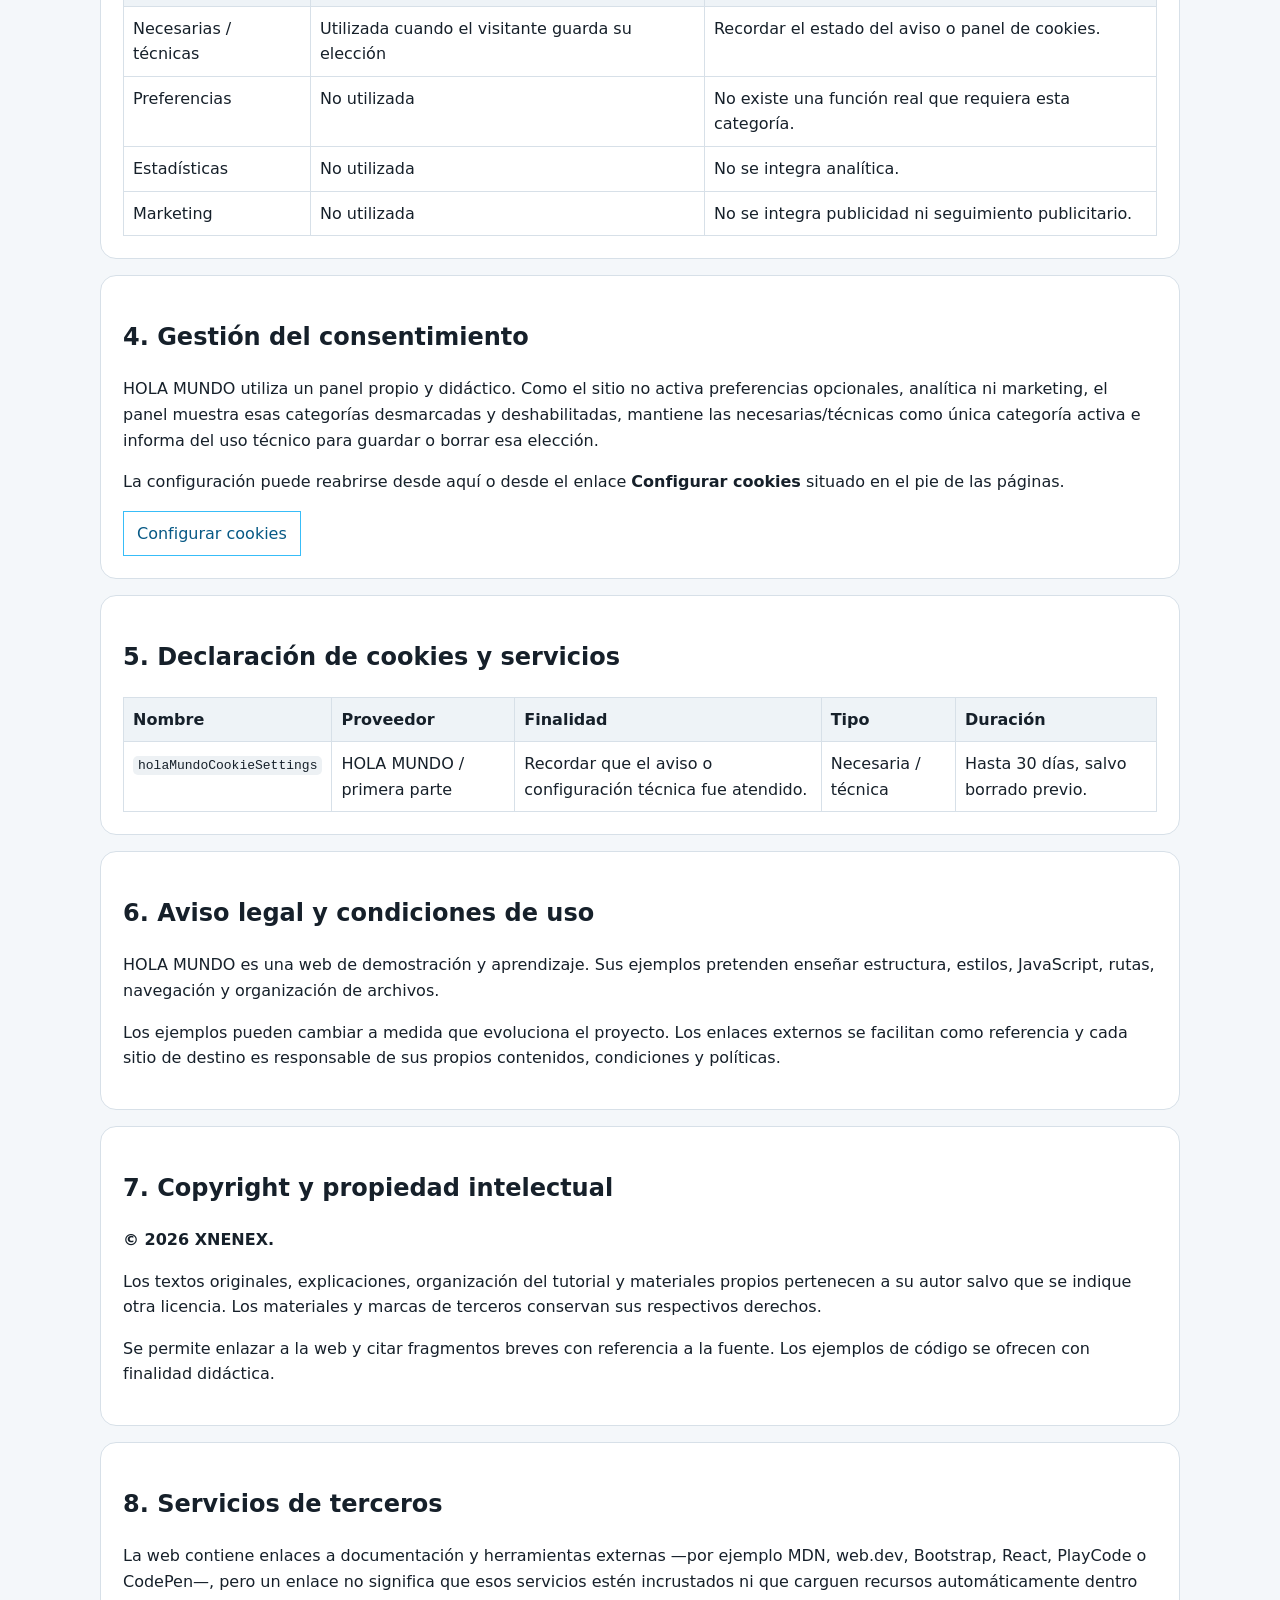
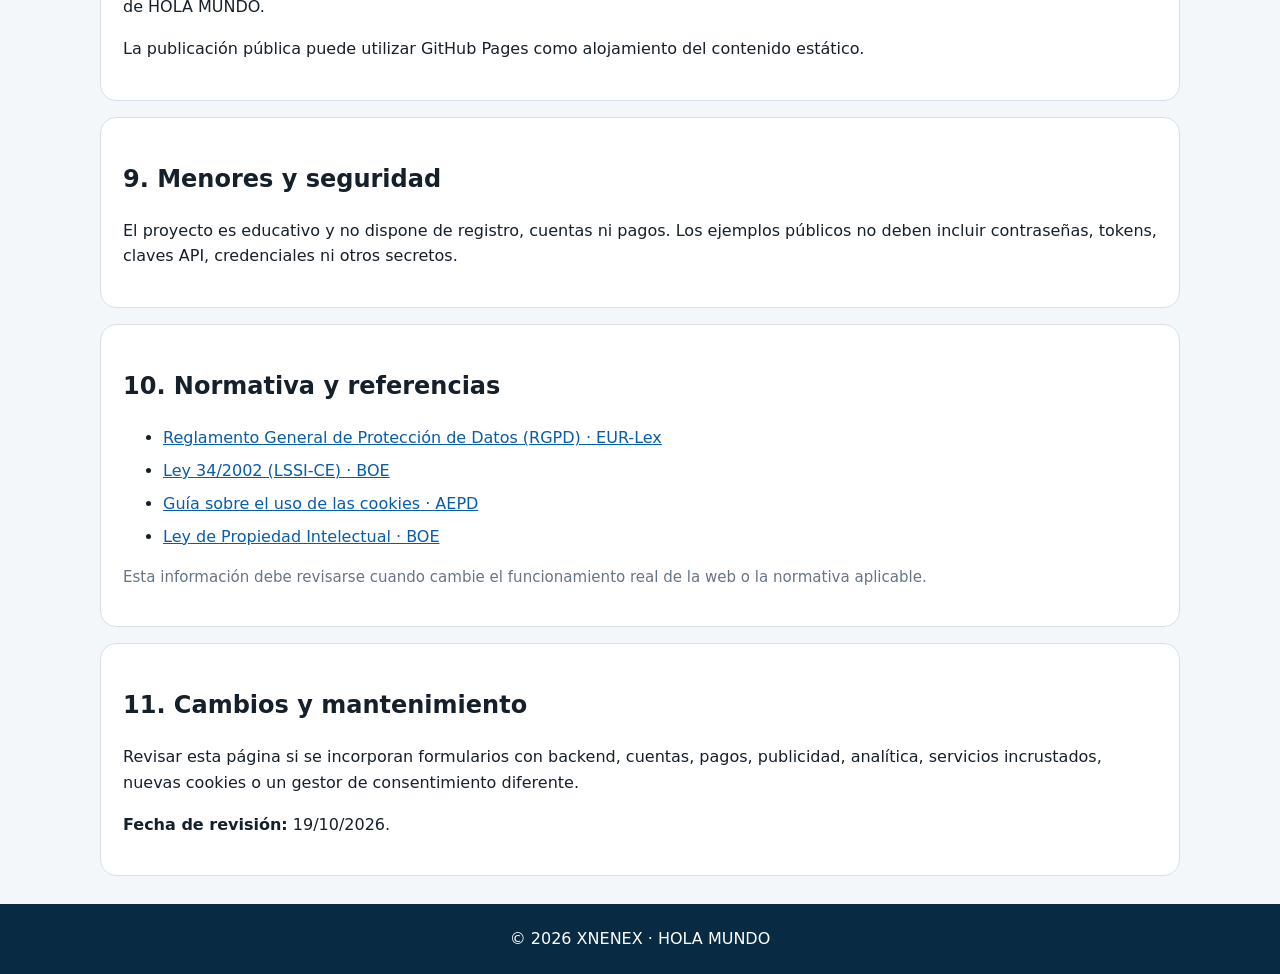
<file: archivos comunes hola_mundo/cookies y privacidad/cookies_privacidad_hola_mundo.html>
<!doctype html>
<!-- =========================================================
     AUDITORÍA / DOCUMENTACIÓN FINAL HOLA MUNDO
     Archivo: archivos comunes hola_mundo/cookies y privacidad/cookies_privacidad_hola_mundo.html
     Función: Documento legal común del proyecto: privacidad, cookies, condiciones de uso y servicios de terceros.
     Los comentarios delimitan los bloques funcionales para facilitar
     mantenimiento, revisión de rutas y futuras modificaciones.
     ========================================================= -->
<html lang="es">
<head>
  <meta charset="utf-8">
  <meta name="viewport" content="width=device-width,initial-scale=1">
  <title>Información legal, privacidad y cookies · HOLA MUNDO</title>
  <meta name="description" content="Información legal, privacidad y cookies del proyecto didáctico HOLA MUNDO.">
  <link rel="icon" href="../../favicon.ico" type="image/x-icon">
  <style>
    :root{--azul:#123e63;--azul2:#0b2f4c;--fondo:#f4f7fa;--texto:#16202a;--borde:#d7e0e8;--gris:#667585;--nota:#edf8ef}
    *{box-sizing:border-box}
    html{scroll-behavior:smooth}
    body{margin:0;font-family:system-ui,-apple-system,BlinkMacSystemFont,"Segoe UI",sans-serif;background:var(--fondo);color:var(--texto);line-height:1.6}
    a{color:#075da8}.top{background:linear-gradient(135deg,var(--azul2),var(--azul));color:#fff;padding:34px 20px;text-align:center}
    .wrap{width:min(1080px,calc(100% - 32px));margin:auto}
    .info{margin:18px auto;background:var(--nota);border:1px solid #c8e4ce;border-radius:14px;padding:16px}
    .card{background:#fff;border:1px solid var(--borde);border-radius:16px;padding:22px;margin:0 0 16px}
    .nav{display:flex;gap:8px;flex-wrap:wrap;margin:18px 0}.nav a{border:1px solid var(--borde);background:#fff;border-radius:999px;padding:9px 13px;text-decoration:none;color:#123e63;font-weight:700}
    .meta{color:var(--gris);font-size:.94rem}.legal-list li{margin:.45rem 0}
    .public-url{overflow-wrap:anywhere}
    .table-scroll{max-width:100%;overflow-x:auto;-webkit-overflow-scrolling:touch}
    table{width:100%;border-collapse:collapse}th,td{border:1px solid var(--borde);padding:9px;vertical-align:top;text-align:left}th{background:#eef3f7}
    code{background:#edf1f4;padding:2px 5px;border-radius:5px}
    footer{background:#092a43;color:#fff;padding:22px;text-align:center;margin-top:28px}
    @media(max-width:720px){.wrap{width:min(100% - 20px,1080px)}.card{padding:17px}table{font-size:.94rem}}
  </style>
  <!-- El módulo común permite que “Configurar cookies” funcione también al abrir esta página directamente. -->
  <link rel="stylesheet" href="cookies.css">
</head>
<body data-hm-theme="simple" data-legal-url="cookies_privacidad_hola_mundo.html">
<!-- CABECERA E ÍNDICE DEL DOCUMENTO LEGAL. -->
<header class="top"><div class="wrap"><h1>Información legal, privacidad y cookies</h1><p>HOLA MUNDO · XNENEX</p></div></header>

<main class="wrap">
  <div class="info">
    <strong>Documento común del proyecto.</strong>
    Esta página es utilizada tanto por la versión SIMPLE como por la versión COMPLETA.
    Debe mantenerse alineada con el funcionamiento técnico real de HOLA MUNDO.
  </div>

  <nav class="nav" aria-label="Índice legal">
    <a href="#ficha">Responsable</a><a href="#privacidad">Privacidad</a><a href="#cookies">Cookies</a>
    <a href="#consentimiento">Consentimiento</a><a href="#declaracion">Declaración</a>
    <a href="#aviso">Aviso legal</a><a href="#copyright">Copyright</a><a href="#terceros">Terceros</a>
    <a href="#menores">Menores</a><a href="#normativa">Normativa</a><a href="#cambios">Cambios</a>
  </nav>

  <section id="ficha" class="card">
    <h2>1. Responsable, titular y contacto</h2>
    <p><strong>Sitio:</strong> HOLA MUNDO.</p>
    <p class="public-url"><strong>URL pública:</strong> https://elfonene.github.io/hola_mundo/</p>
    <p><strong>Autor / nombre público:</strong> XNENEX.</p>
    <p><strong>Contacto:</strong> <a href="mailto:budanene@hotmail.com">budanene@hotmail.com</a>.</p>
    <p><strong>Finalidad:</strong> proyecto didáctico para comparar dos formas de construir una misma web con HTML, CSS y JavaScript, consultar su código y experimentar con ejemplos.</p>
    <p class="meta">Última revisión: 19/10/2026.</p>
  </section>

  <section id="privacidad" class="card">
    <h2>2. Política de privacidad</h2>
    <p>HOLA MUNDO no incorpora cuentas de usuario, pagos ni una base de datos propia para almacenar datos personales.</p>
    <h3>2.1. Contacto voluntario</h3>
    <p>El formulario de contacto utiliza <code>mailto:</code>. Al enviarlo, el navegador intenta abrir el programa o servicio de correo configurado por el visitante. El contenido no se envía a un servidor propio de HOLA MUNDO.</p>
    <h3>2.2. Datos técnicos</h3>
    <p>Cuando la web se publica mediante un servicio de alojamiento como GitHub Pages, dicho proveedor puede tratar datos técnicos necesarios para servir la página y mantener la seguridad, conforme a sus propias condiciones y políticas.</p>
    <h3>2.3. Derechos y contacto</h3>
    <p>Las consultas relacionadas con esta web pueden enviarse al correo indicado en la ficha del responsable. Cuando resulte aplicable, el usuario puede ejercer los derechos previstos por la normativa de protección de datos.</p>
  </section>

  <section id="cookies" class="card">
    <h2>3. Política de cookies y tecnologías equivalentes</h2>
    <p>HOLA MUNDO no carga servicios publicitarios ni herramientas reales de analítica. El proyecto puede guardar una cookie técnica propia para recordar que el visitante ha atendido el aviso de cookies.</p>
    <div class="table-scroll" tabindex="0" aria-label="Tabla de categorías de cookies">
    <table>
      <thead><tr><th>Categoría</th><th>Estado</th><th>Finalidad</th></tr></thead>
      <tbody>
        <tr><td>Necesarias / técnicas</td><td>Utilizada cuando el visitante guarda su elección</td><td>Recordar el estado del aviso o panel de cookies.</td></tr>
        <tr><td>Preferencias</td><td>No utilizada</td><td>No existe una función real que requiera esta categoría.</td></tr>
        <tr><td>Estadísticas</td><td>No utilizada</td><td>No se integra analítica.</td></tr>
        <tr><td>Marketing</td><td>No utilizada</td><td>No se integra publicidad ni seguimiento publicitario.</td></tr>
      </tbody>
    </table>
    </div>
  </section>

  <section id="consentimiento" class="card">
    <h2>4. Gestión del consentimiento</h2>
    <p>HOLA MUNDO utiliza un panel propio y didáctico. Como el sitio no activa preferencias opcionales, analítica ni marketing, el panel muestra esas categorías desmarcadas y deshabilitadas, mantiene las necesarias/técnicas como única categoría activa e informa del uso técnico para guardar o borrar esa elección.</p>
    <p>La configuración puede reabrirse desde aquí o desde el enlace <strong>Configurar cookies</strong> situado en el pie de las páginas.</p>
    <div class="hm-cookie-actions">
      <button type="button" data-hm-open-cookies>Configurar cookies</button>
    </div>
  </section>

  <section id="declaracion" class="card">
    <h2>5. Declaración de cookies y servicios</h2>
    <div class="table-scroll" tabindex="0" aria-label="Tabla de declaración de cookies y servicios">
    <table>
      <thead><tr><th>Nombre</th><th>Proveedor</th><th>Finalidad</th><th>Tipo</th><th>Duración</th></tr></thead>
      <tbody>
        <tr><td><code>holaMundoCookieSettings</code></td><td>HOLA MUNDO / primera parte</td><td>Recordar que el aviso o configuración técnica fue atendido.</td><td>Necesaria / técnica</td><td>Hasta 30 días, salvo borrado previo.</td></tr>
      </tbody>
    </table>
    </div>
  </section>

  <section id="aviso" class="card">
    <h2>6. Aviso legal y condiciones de uso</h2>
    <p>HOLA MUNDO es una web de demostración y aprendizaje. Sus ejemplos pretenden enseñar estructura, estilos, JavaScript, rutas, navegación y organización de archivos.</p>
    <p>Los ejemplos pueden cambiar a medida que evoluciona el proyecto. Los enlaces externos se facilitan como referencia y cada sitio de destino es responsable de sus propios contenidos, condiciones y políticas.</p>
  </section>

  <section id="copyright" class="card">
    <h2>7. Copyright y propiedad intelectual</h2>
    <p><strong>© 2026 XNENEX.</strong></p>
    <p>Los textos originales, explicaciones, organización del tutorial y materiales propios pertenecen a su autor salvo que se indique otra licencia. Los materiales y marcas de terceros conservan sus respectivos derechos.</p>
    <p>Se permite enlazar a la web y citar fragmentos breves con referencia a la fuente. Los ejemplos de código se ofrecen con finalidad didáctica.</p>
  </section>

  <section id="terceros" class="card">
    <h2>8. Servicios de terceros</h2>
    <p>La web contiene enlaces a documentación y herramientas externas —por ejemplo MDN, web.dev, Bootstrap, React, PlayCode o CodePen—, pero un enlace no significa que esos servicios estén incrustados ni que carguen recursos automáticamente dentro de HOLA MUNDO.</p>
    <p>La publicación pública puede utilizar GitHub Pages como alojamiento del contenido estático.</p>
  </section>

  <section id="menores" class="card">
    <h2>9. Menores y seguridad</h2>
    <p>El proyecto es educativo y no dispone de registro, cuentas ni pagos. Los ejemplos públicos no deben incluir contraseñas, tokens, claves API, credenciales ni otros secretos.</p>
  </section>

  <section id="normativa" class="card">
    <h2>10. Normativa y referencias</h2>
    <ul class="legal-list">
      <li><a href="https://eur-lex.europa.eu/eli/reg/2016/679/spa" target="_blank" rel="noopener">Reglamento General de Protección de Datos (RGPD) · EUR-Lex</a></li>
      <li><a href="https://www.boe.es/buscar/act.php?id=BOE-A-2002-13758" target="_blank" rel="noopener">Ley 34/2002 (LSSI-CE) · BOE</a></li>
      <li><a href="https://www.aepd.es/guias/guia-cookies.pdf" target="_blank" rel="noopener">Guía sobre el uso de las cookies · AEPD</a></li>
      <li><a href="https://www.boe.es/eli/es/rdlg/1996/04/12/1/con" target="_blank" rel="noopener">Ley de Propiedad Intelectual · BOE</a></li>
    </ul>
    <p class="meta">Esta información debe revisarse cuando cambie el funcionamiento real de la web o la normativa aplicable.</p>
  </section>

  <section id="cambios" class="card">
    <h2>11. Cambios y mantenimiento</h2>
    <p>Revisar esta página si se incorporan formularios con backend, cuentas, pagos, publicidad, analítica, servicios incrustados, nuevas cookies o un gestor de consentimiento diferente.</p>
    <p><strong>Fecha de revisión:</strong> 19/10/2026.</p>
  </section>
</main>

<!-- PIE Y MÓDULO COMÚN DE COOKIES. -->
<footer>© 2026 XNENEX · HOLA MUNDO</footer>
<script src="cookies.js"></script>
</body>
</html>
</file>
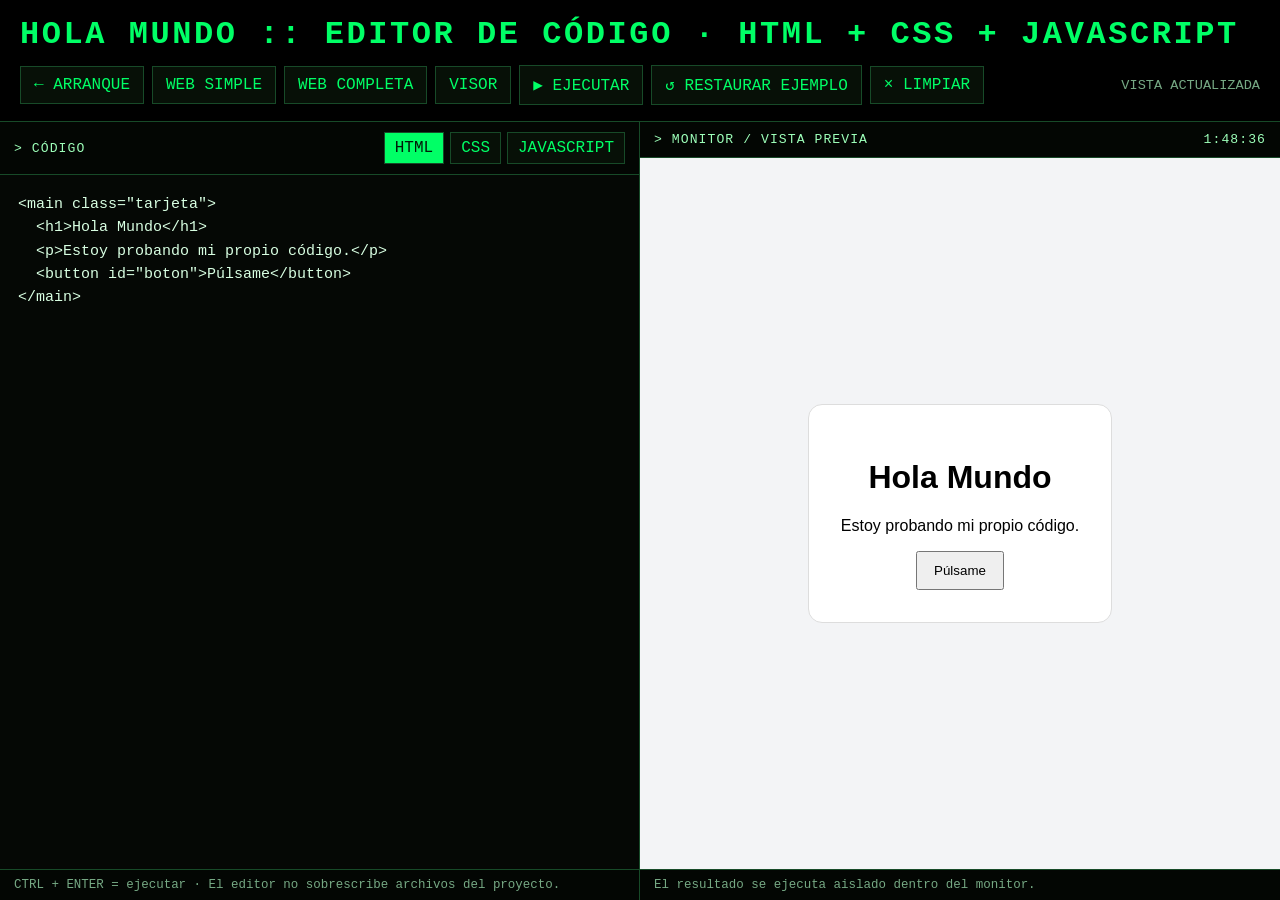
<file: archivos comunes hola_mundo/utilidades/editor_hcj.html>
<!doctype html>
<!-- =========================================================
     AUDITORÍA / DOCUMENTACIÓN FINAL HOLA MUNDO
     Archivo: archivos comunes hola_mundo/utilidades/editor_hcj.html
     Función: Editor didáctico de HTML, CSS y JavaScript con vista previa aislada en iframe sandbox.
     Los comentarios delimitan los bloques funcionales para facilitar
     mantenimiento, revisión de rutas y futuras modificaciones.
     ========================================================= -->
<html lang="es">
<head>
  <meta charset="utf-8">
  <meta name="viewport" content="width=device-width,initial-scale=1">
  <meta name="description" content="Editor didáctico de HTML, CSS y JavaScript de HOLA MUNDO.">
  <title>Hola Mundo :: Editor de código HCJ</title>
  <link rel="icon" href="../../favicon.ico">
  <style>
    :root{--bg:#050805;--panel:#091009;--line:#174a28;--green:#00ff66;--green2:#9dffb9;--muted:#76a984;--screen:#fff}
    *{box-sizing:border-box}body{margin:0;background:var(--bg);color:var(--green);font-family:Consolas,"Courier New",monospace;min-height:100vh}
    a{color:inherit}.shell{min-height:100vh;display:flex;flex-direction:column}.top{padding:16px 20px;border-bottom:1px solid var(--line);background:#000}
    .title{margin:0 0 12px;font-weight:700;letter-spacing:.08em}.toolbar{display:flex;gap:8px;flex-wrap:wrap;align-items:center}
    .btn,.tab{appearance:none;border:1px solid var(--line);background:#071007;color:var(--green);padding:9px 13px;font:inherit;text-decoration:none;cursor:pointer}.btn:hover,.tab:hover,.tab.active{background:var(--green);color:#001a08}
    .status{margin-left:auto;color:var(--muted);font-size:.85rem}.workspace{flex:1;display:grid;grid-template-columns:1fr 1fr;min-height:650px}
    .editor-side,.preview-side{min-width:0;display:flex;flex-direction:column}.editor-side{border-right:1px solid var(--line);background:var(--panel)}
    .pane-head{display:flex;align-items:center;justify-content:space-between;gap:12px;padding:10px 14px;border-bottom:1px solid var(--line);background:#030603}
    .pane-label{font-size:.82rem;color:var(--green2);letter-spacing:.08em}.tabs{display:flex;gap:6px;flex-wrap:wrap}.tab{padding:6px 10px}
    .editors{position:relative;flex:1;min-height:560px}.code{position:absolute;inset:0;width:100%;height:100%;resize:none;border:0;outline:0;padding:18px;background:#050805;color:#d8ffe2;font:15px/1.55 Consolas,"Courier New",monospace;tab-size:2;display:none}.code.active{display:block}
    .preview-wrap{flex:1;background:#fff}.preview{width:100%;height:100%;min-height:560px;border:0;background:var(--screen)}
    .hint{padding:8px 14px;border-top:1px solid var(--line);color:var(--muted);font-size:.78rem;background:#030603}
    @media(max-width:850px){.workspace{grid-template-columns:1fr}.editor-side{border-right:0;border-bottom:1px solid var(--line)}.editors,.preview{min-height:420px}.status{width:100%;margin-left:0}}
  </style>
</head>
<body>
<div class="shell">
  <header class="top">
    <h1 class="title">HOLA MUNDO :: EDITOR DE CÓDIGO · HTML + CSS + JAVASCRIPT</h1>
    <div class="toolbar">
      <a class="btn" href="../../index.html">← ARRANQUE</a>
      <a class="btn" href="../../simple/index.html">WEB SIMPLE</a>
      <a class="btn" href="../../completa/inicio.html">WEB COMPLETA</a>
      <a class="btn" href="visor.html?modo=visor">VISOR</a>
      <button class="btn" id="run" type="button">▶ EJECUTAR</button>
      <button class="btn" id="reset" type="button">↺ RESTAURAR EJEMPLO</button>
      <button class="btn" id="clear" type="button">× LIMPIAR</button>
      <span class="status" id="status" aria-live="polite">LISTO</span>
    </div>
  </header>

  <!-- El editor y el monitor están separados en dos paneles. -->
  <main class="workspace">
    <section class="editor-side" aria-label="Editor de código">
      <div class="pane-head">
        <span class="pane-label">&gt; CÓDIGO</span>
        <div class="tabs" role="group" aria-label="Lenguaje">
          <button class="tab active" type="button" data-lang="html" aria-pressed="true">HTML</button>
          <button class="tab" type="button" data-lang="css" aria-pressed="false">CSS</button>
          <button class="tab" type="button" data-lang="js" aria-pressed="false">JAVASCRIPT</button>
        </div>
      </div>
      <div class="editors">
        <textarea id="html" class="code active" spellcheck="false" aria-label="Código HTML"></textarea>
        <textarea id="css" class="code" spellcheck="false" aria-label="Código CSS"></textarea>
        <textarea id="js" class="code" spellcheck="false" aria-label="Código JavaScript"></textarea>
      </div>
      <div class="hint">CTRL + ENTER = ejecutar · El editor no sobrescribe archivos del proyecto.</div>
    </section>

    <section class="preview-side" aria-label="Monitor de vista previa">
      <div class="pane-head"><span class="pane-label">&gt; MONITOR / VISTA PREVIA</span><span class="pane-label" id="time"></span></div>
      <div class="preview-wrap"><iframe id="preview" class="preview" title="Resultado del código" sandbox="allow-scripts"></iframe></div>
      <div class="hint">El resultado se ejecuta aislado dentro del monitor.</div>
    </section>
  </main>
</div>

<!-- LÓGICA DEL EDITOR: pestañas, ejemplo, ejecución aislada y atajo CTRL+ENTER. -->
<script>
(() => {
  "use strict";

  const editors = {
    html: document.getElementById("html"),
    css: document.getElementById("css"),
    js: document.getElementById("js")
  };
  const preview = document.getElementById("preview");
  const status = document.getElementById("status");
  const time = document.getElementById("time");

  // Ejemplo inicial: cada lenguaje se mantiene en su propio editor.
  const sample = {
    html: `<main class="tarjeta">
  <h1>Hola Mundo</h1>
  <p>Estoy probando mi propio código.</p>
  <button id="boton">Púlsame</button>
</main>`,
    css: `body {
  margin: 0;
  min-height: 100vh;
  display: grid;
  place-items: center;
  font-family: Arial, sans-serif;
  background: #f3f4f6;
}
.tarjeta {
  padding: 32px;
  text-align: center;
  background: white;
  border: 1px solid #ddd;
  border-radius: 14px;
}
button { padding: 10px 16px; cursor: pointer; }`,
    js: `const boton = document.querySelector("#boton");
boton.addEventListener("click", () => {
  boton.textContent = "¡JavaScript funciona!";
});`
  };

  function loadExample() {
    Object.entries(sample).forEach(([lang,value]) => editors[lang].value = value);
    run();
  }

  // Construye un documento temporal. El iframe sandbox evita que el ejemplo
  // pueda modificar los archivos reales de HOLA MUNDO.
  function run() {
    const documentCode = `<!doctype html>
<html><head><meta charset="utf-8"><style>${editors.css.value}</style></head>
<body>${editors.html.value}<script>${editors.js.value}<\/script></body></html>`;
    preview.srcdoc = documentCode;
    status.textContent = "VISTA ACTUALIZADA";
  }

  document.querySelectorAll(".tab").forEach(tab => {
    tab.addEventListener("click", () => {
      document.querySelectorAll(".tab").forEach(item => {
        const selected = item === tab;
        item.classList.toggle("active", selected);
        item.setAttribute("aria-pressed", String(selected));
      });
      Object.entries(editors).forEach(([lang,editor]) => editor.classList.toggle("active", lang === tab.dataset.lang));
    });
  });

  document.getElementById("run").addEventListener("click", run);
  document.getElementById("reset").addEventListener("click", loadExample);
  document.getElementById("clear").addEventListener("click", () => {
    Object.values(editors).forEach(editor => editor.value = "");
    run();
  });

  document.addEventListener("keydown", event => {
    if (event.ctrlKey && event.key === "Enter") run();
  });

  function updateClock() {
    time.textContent = new Date().toLocaleTimeString("es-ES");
  }

  updateClock();
  setInterval(updateClock, 1000);
  loadExample();
})();
</script>
</body>
</html>
</file>
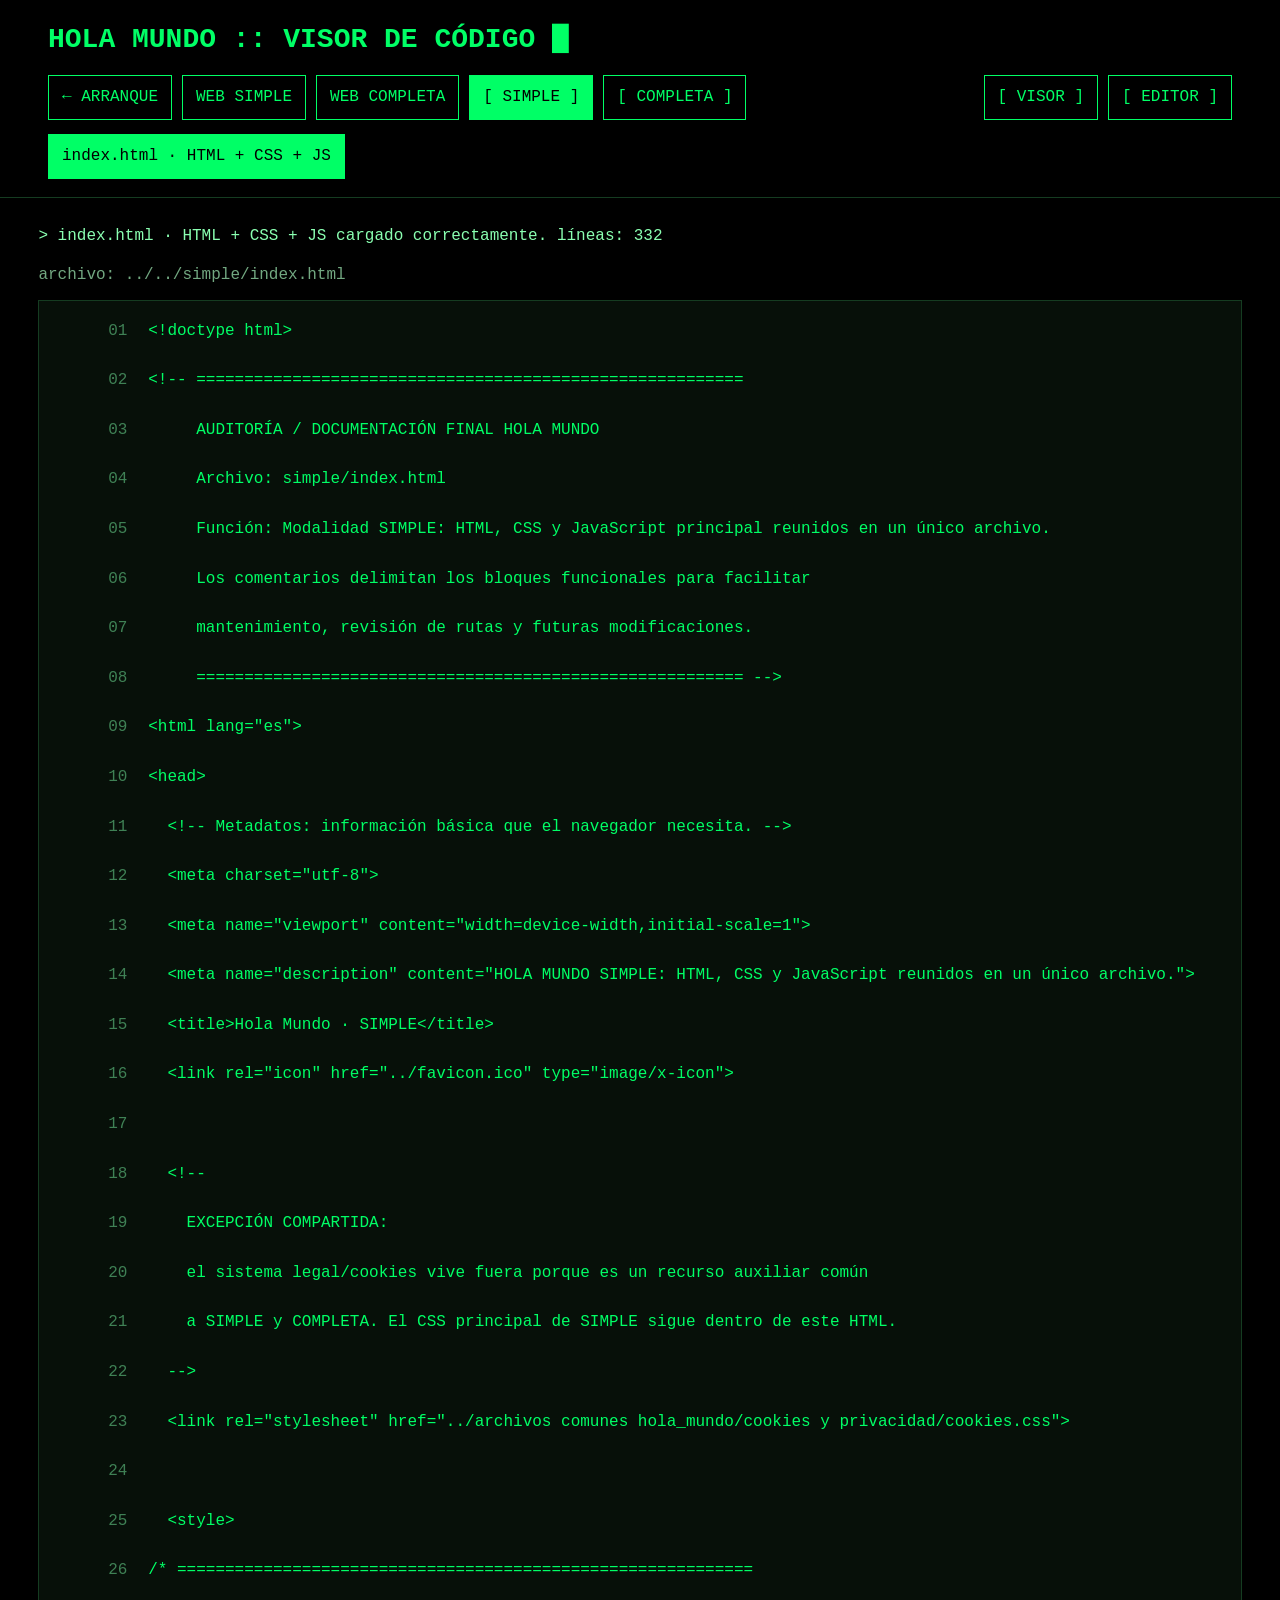
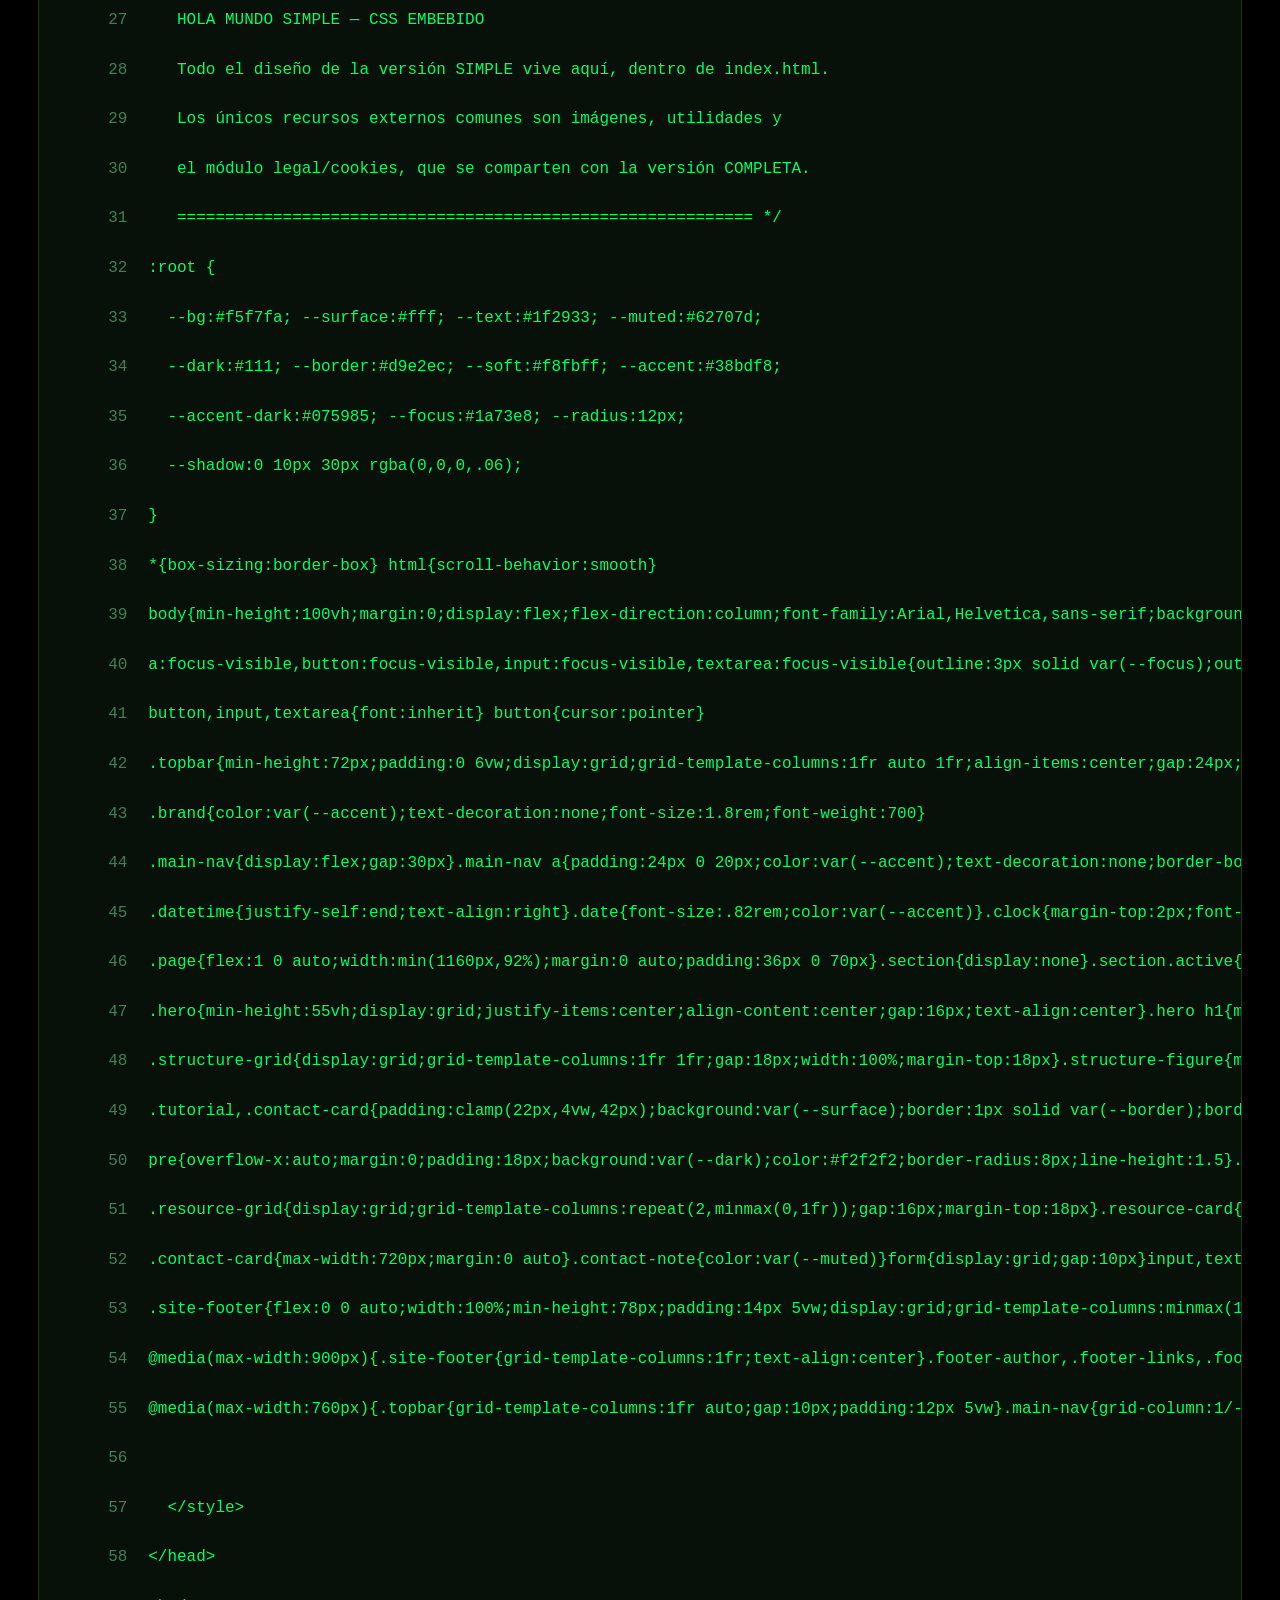
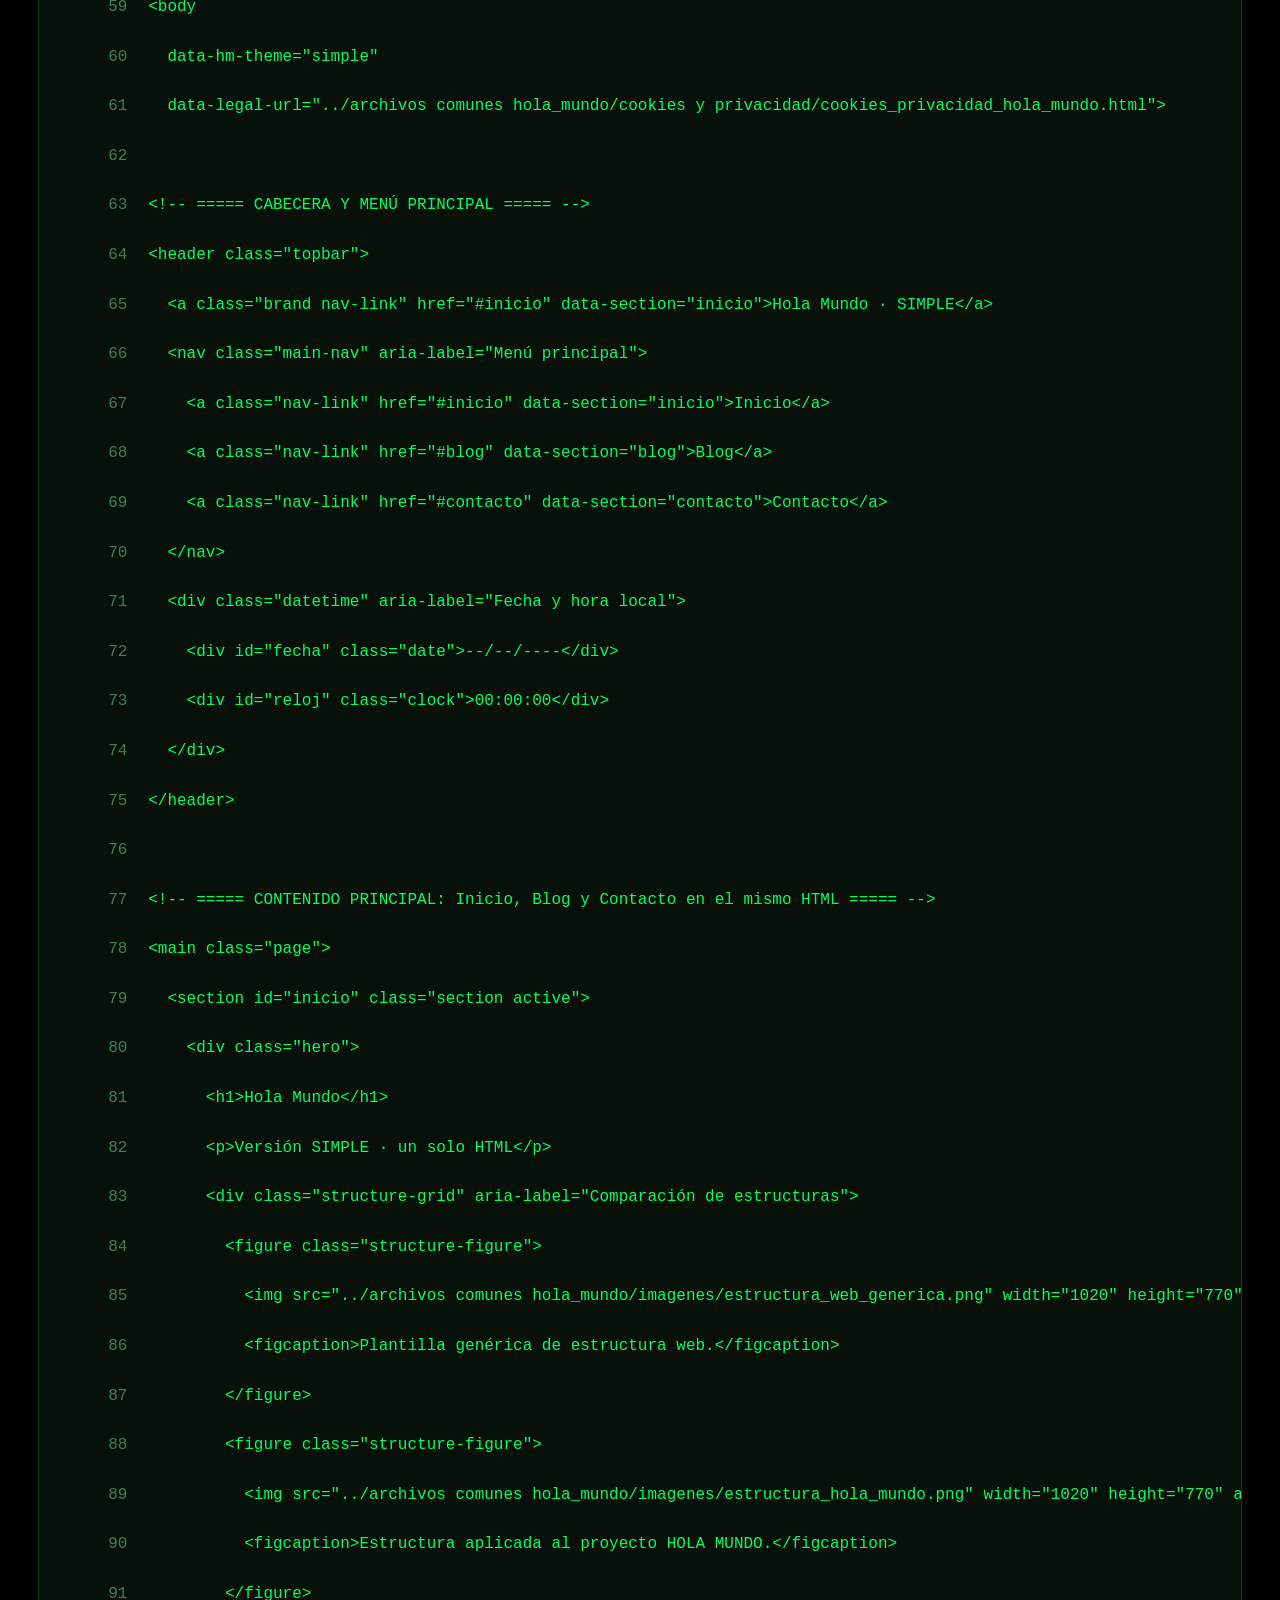
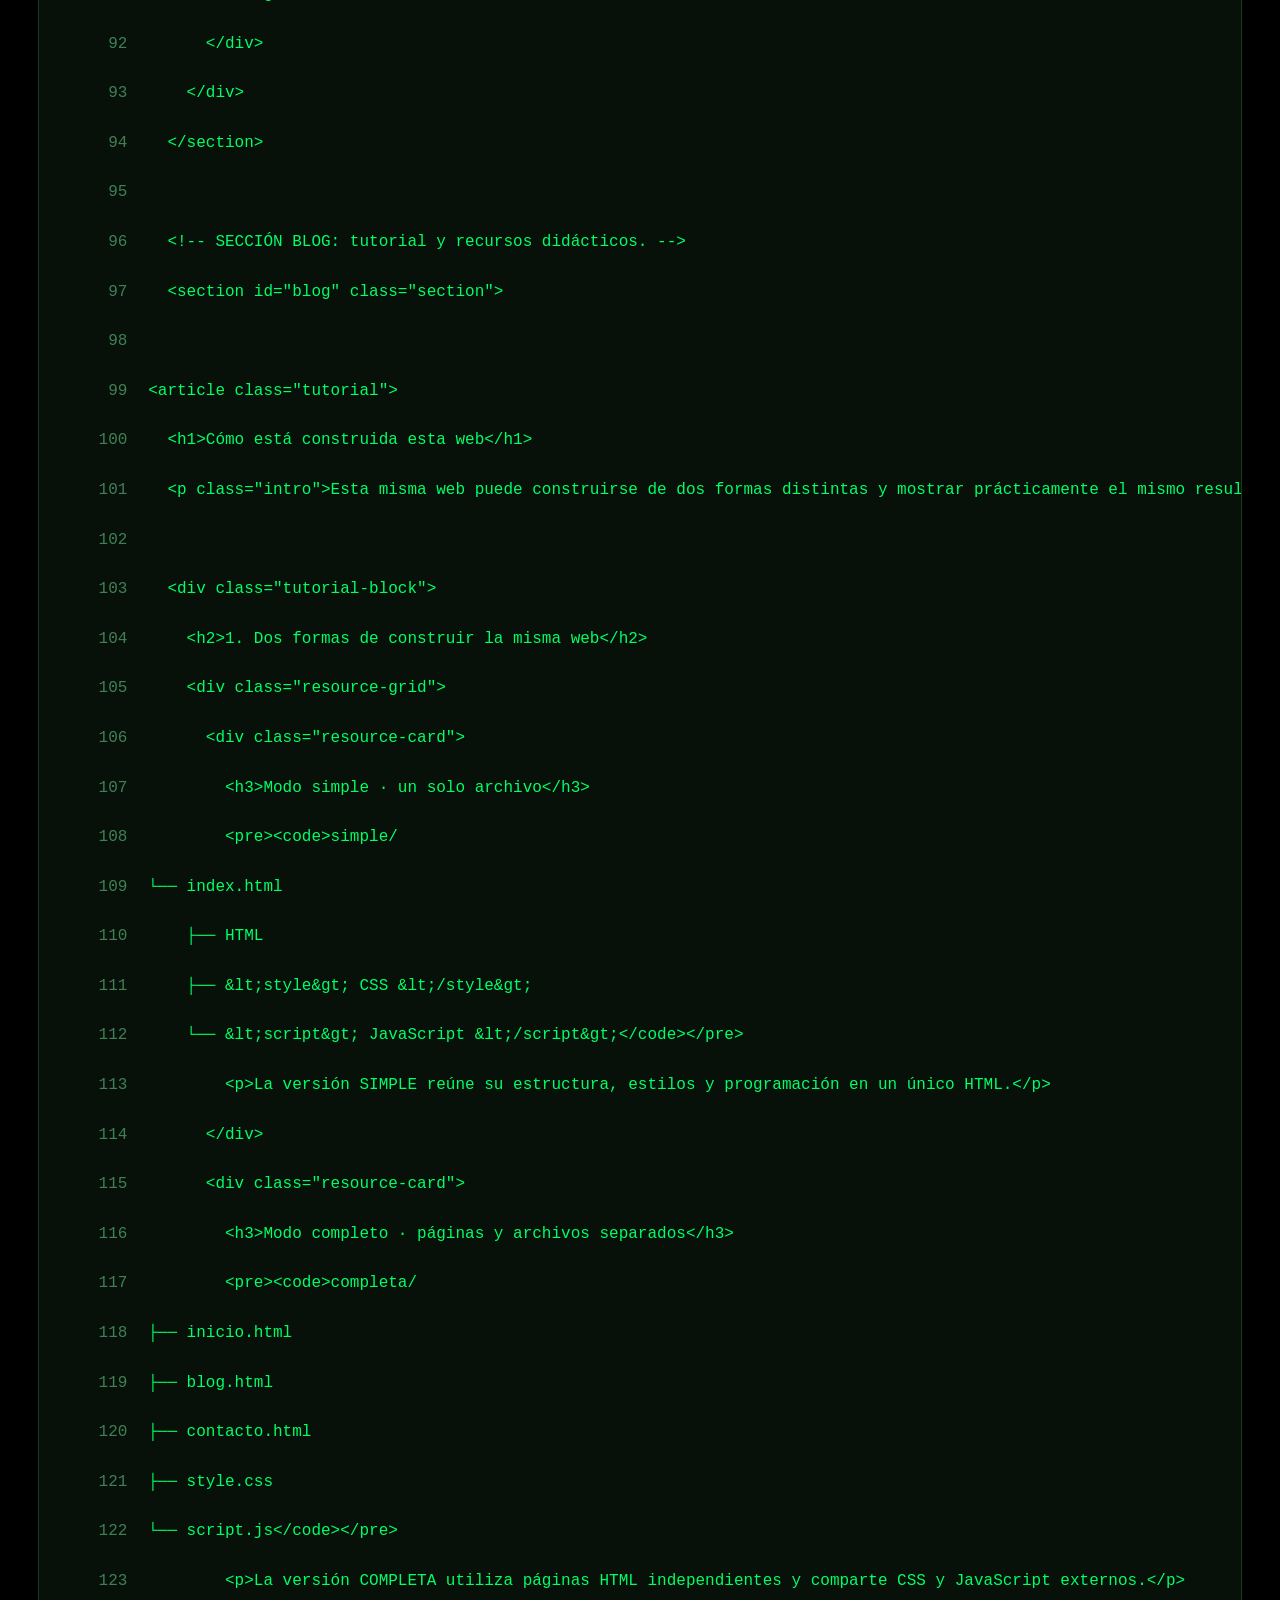
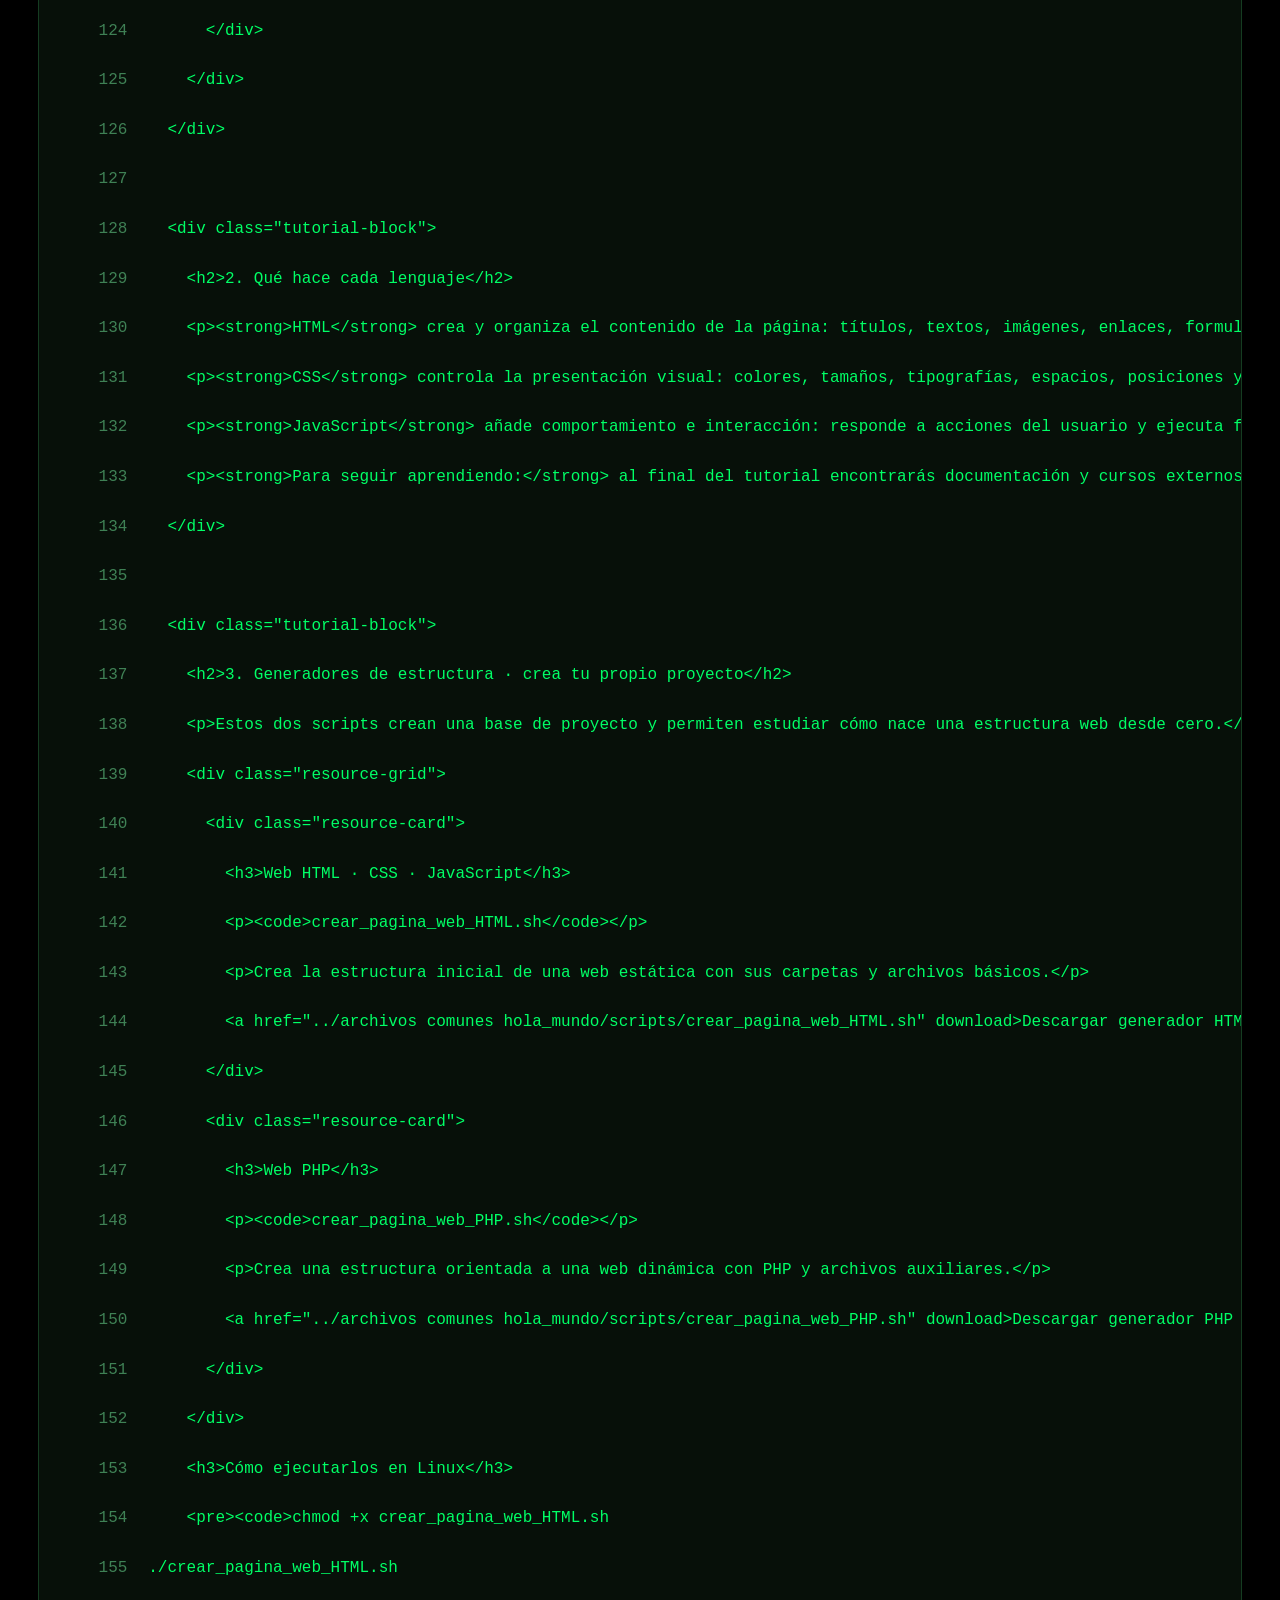
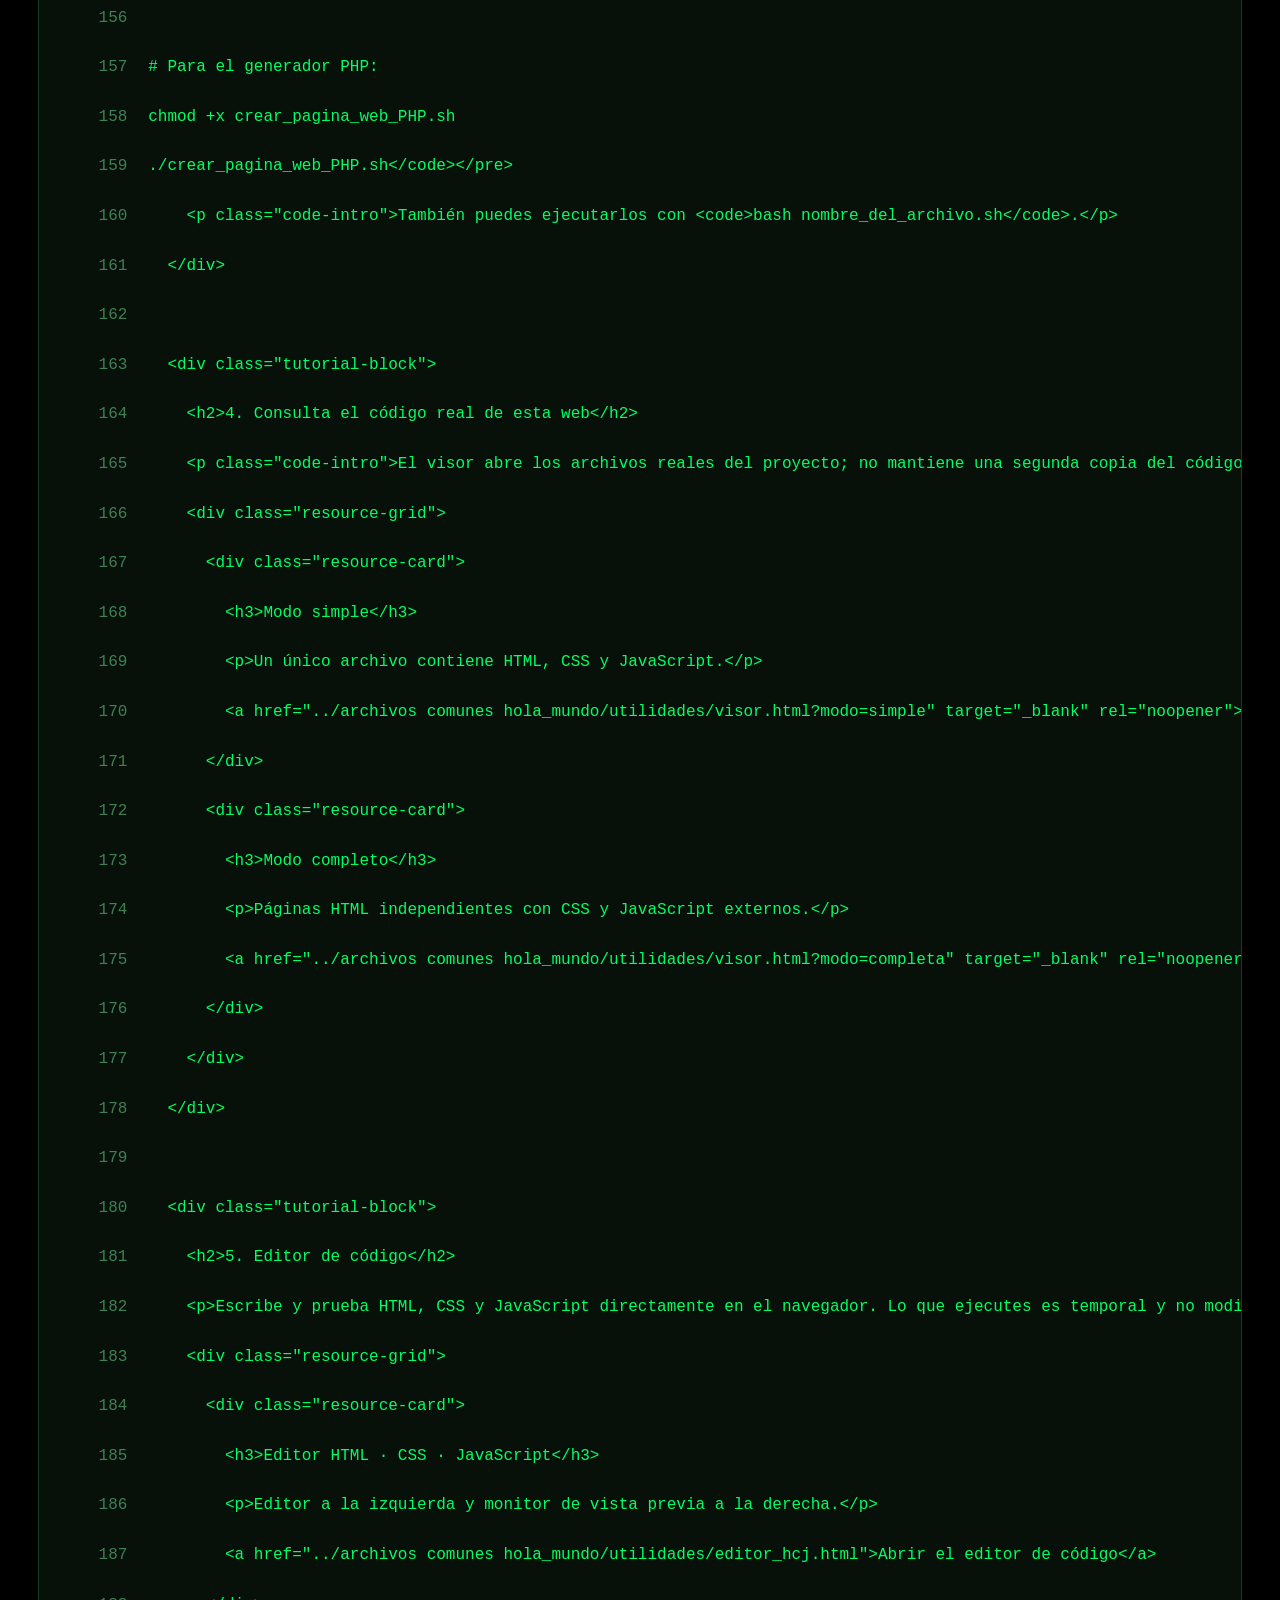
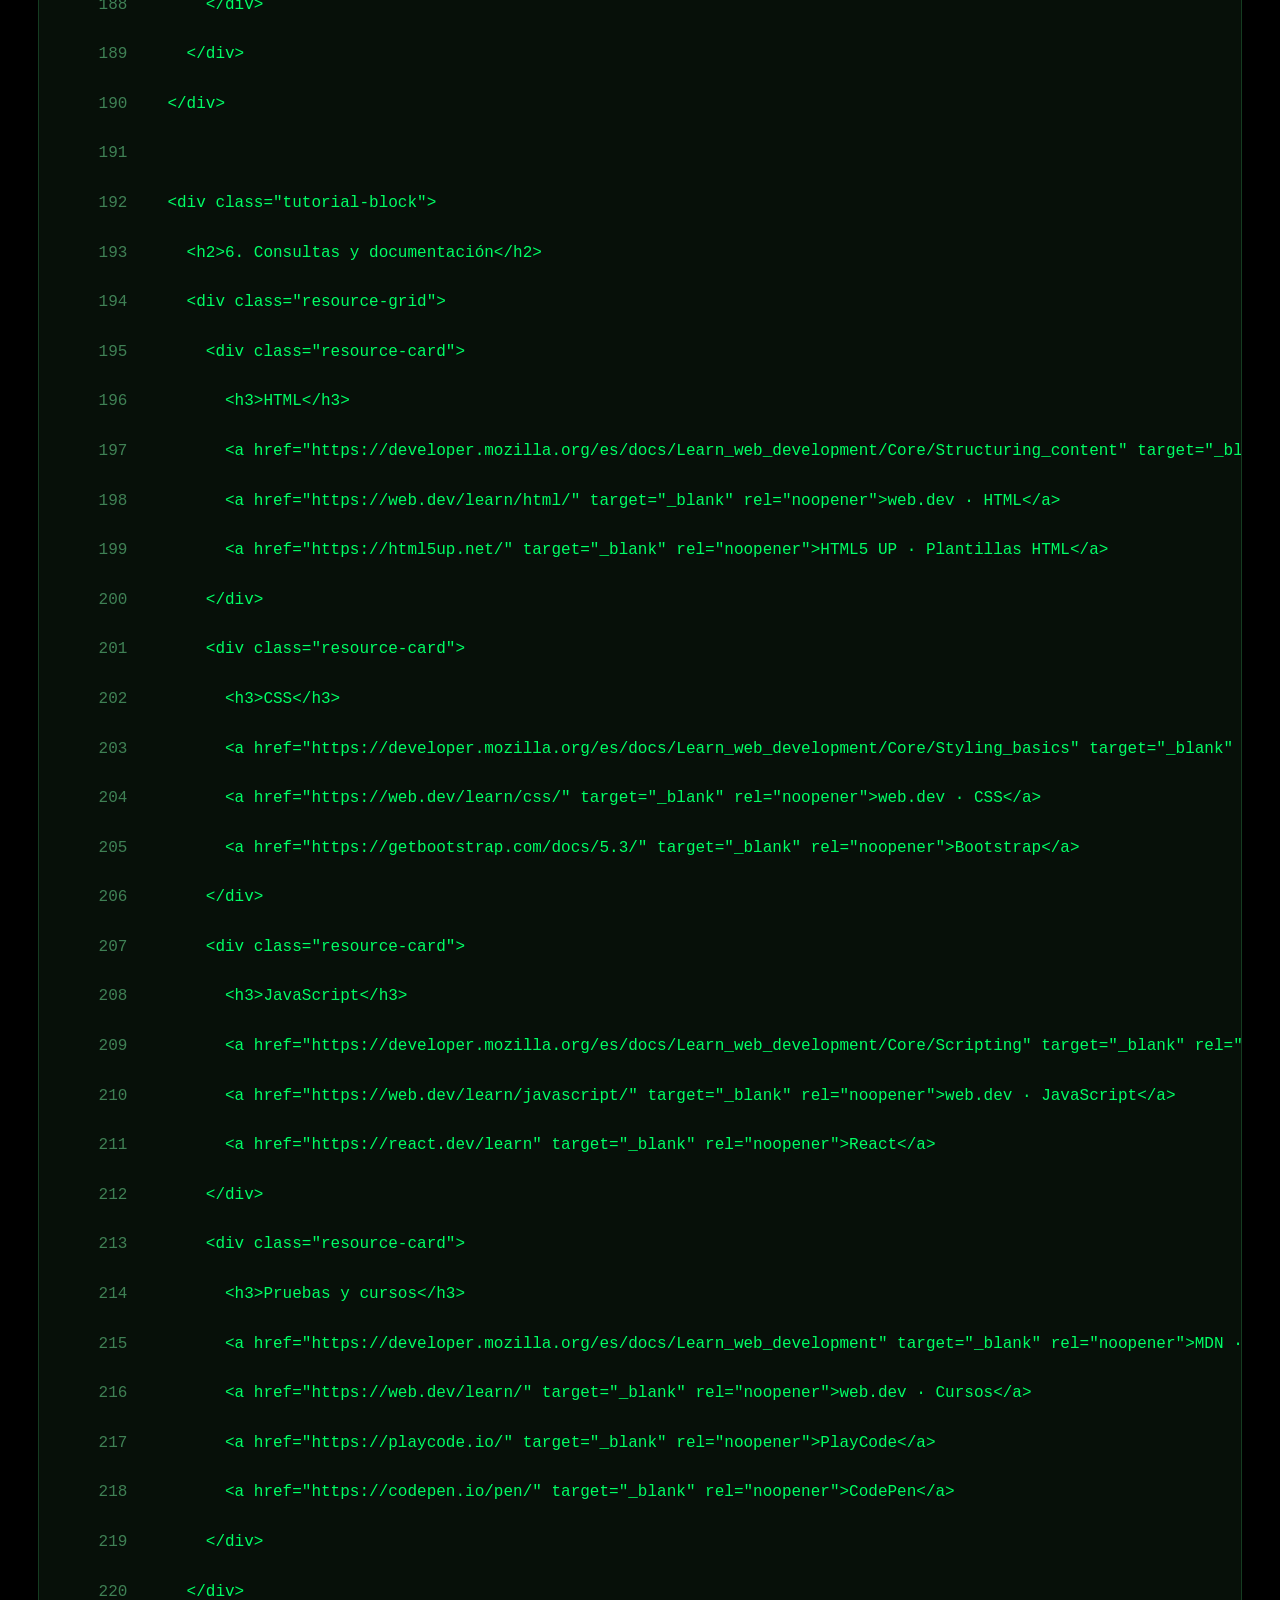
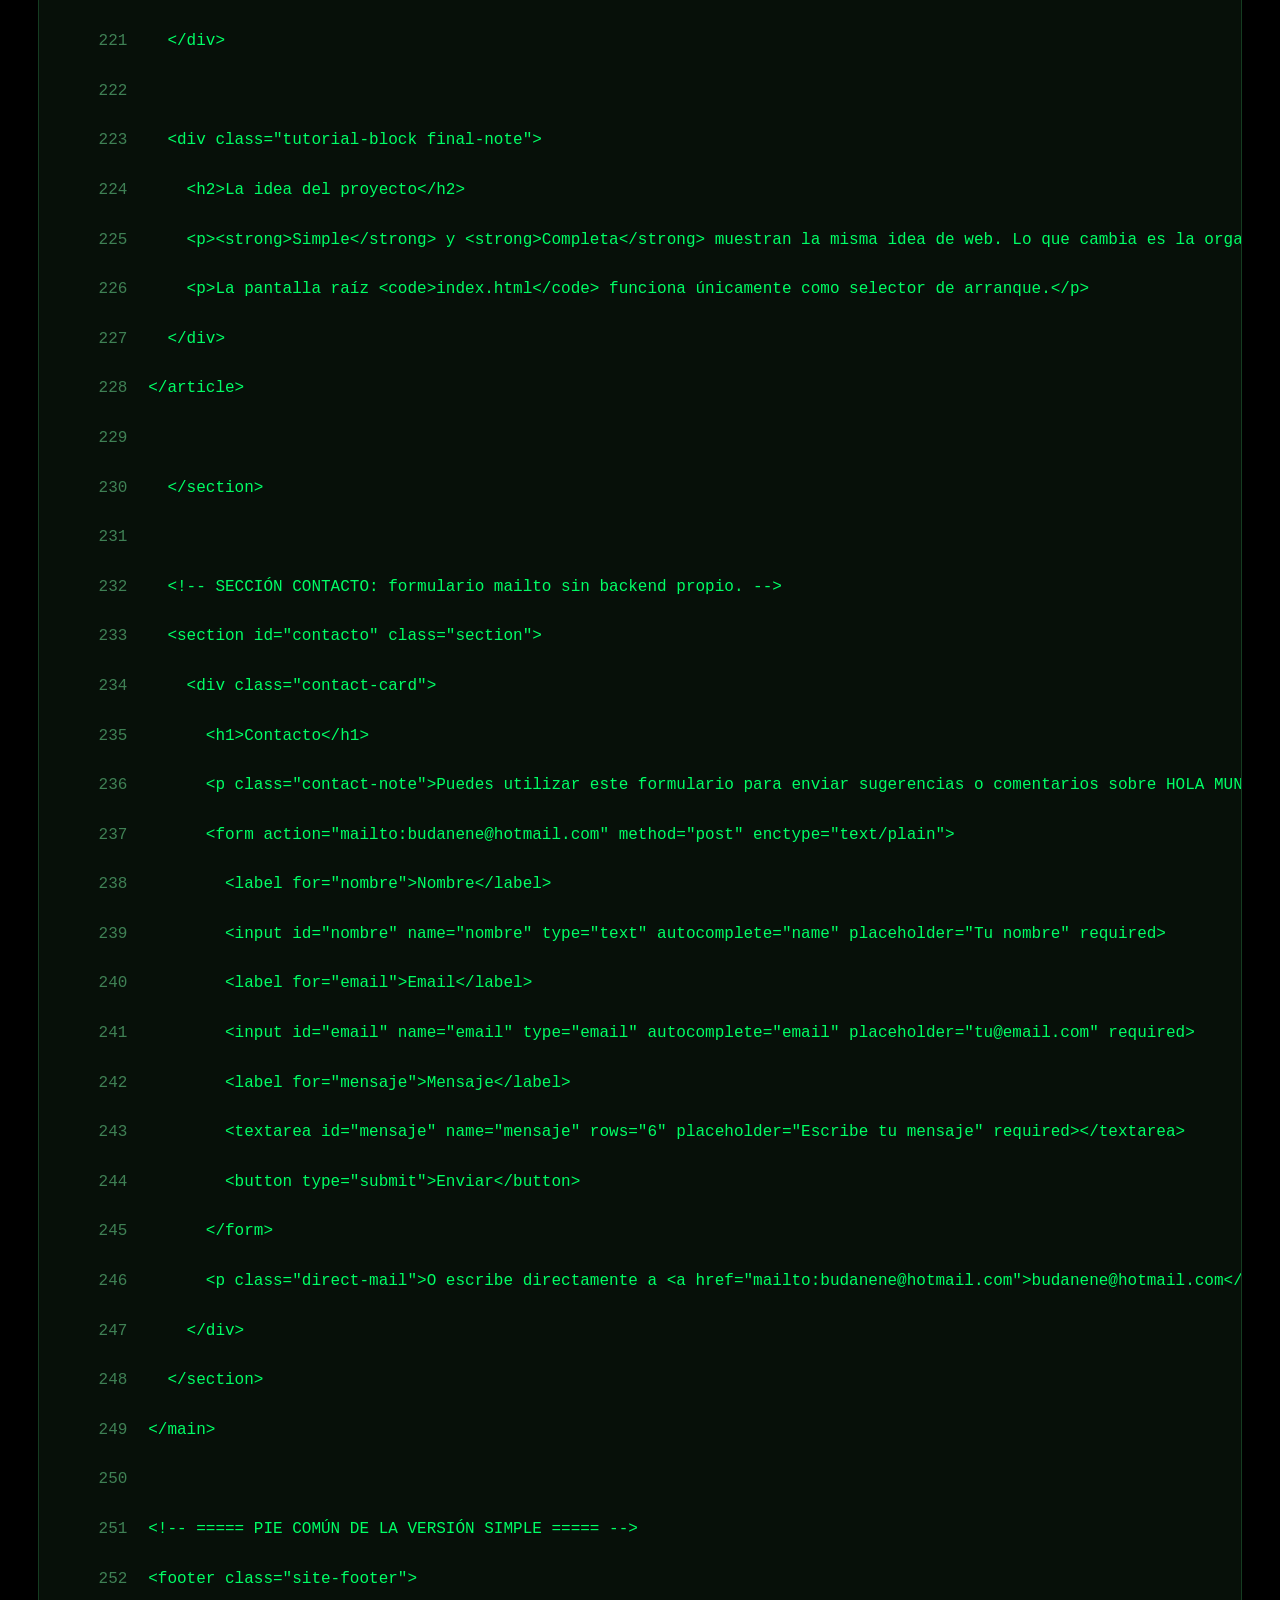
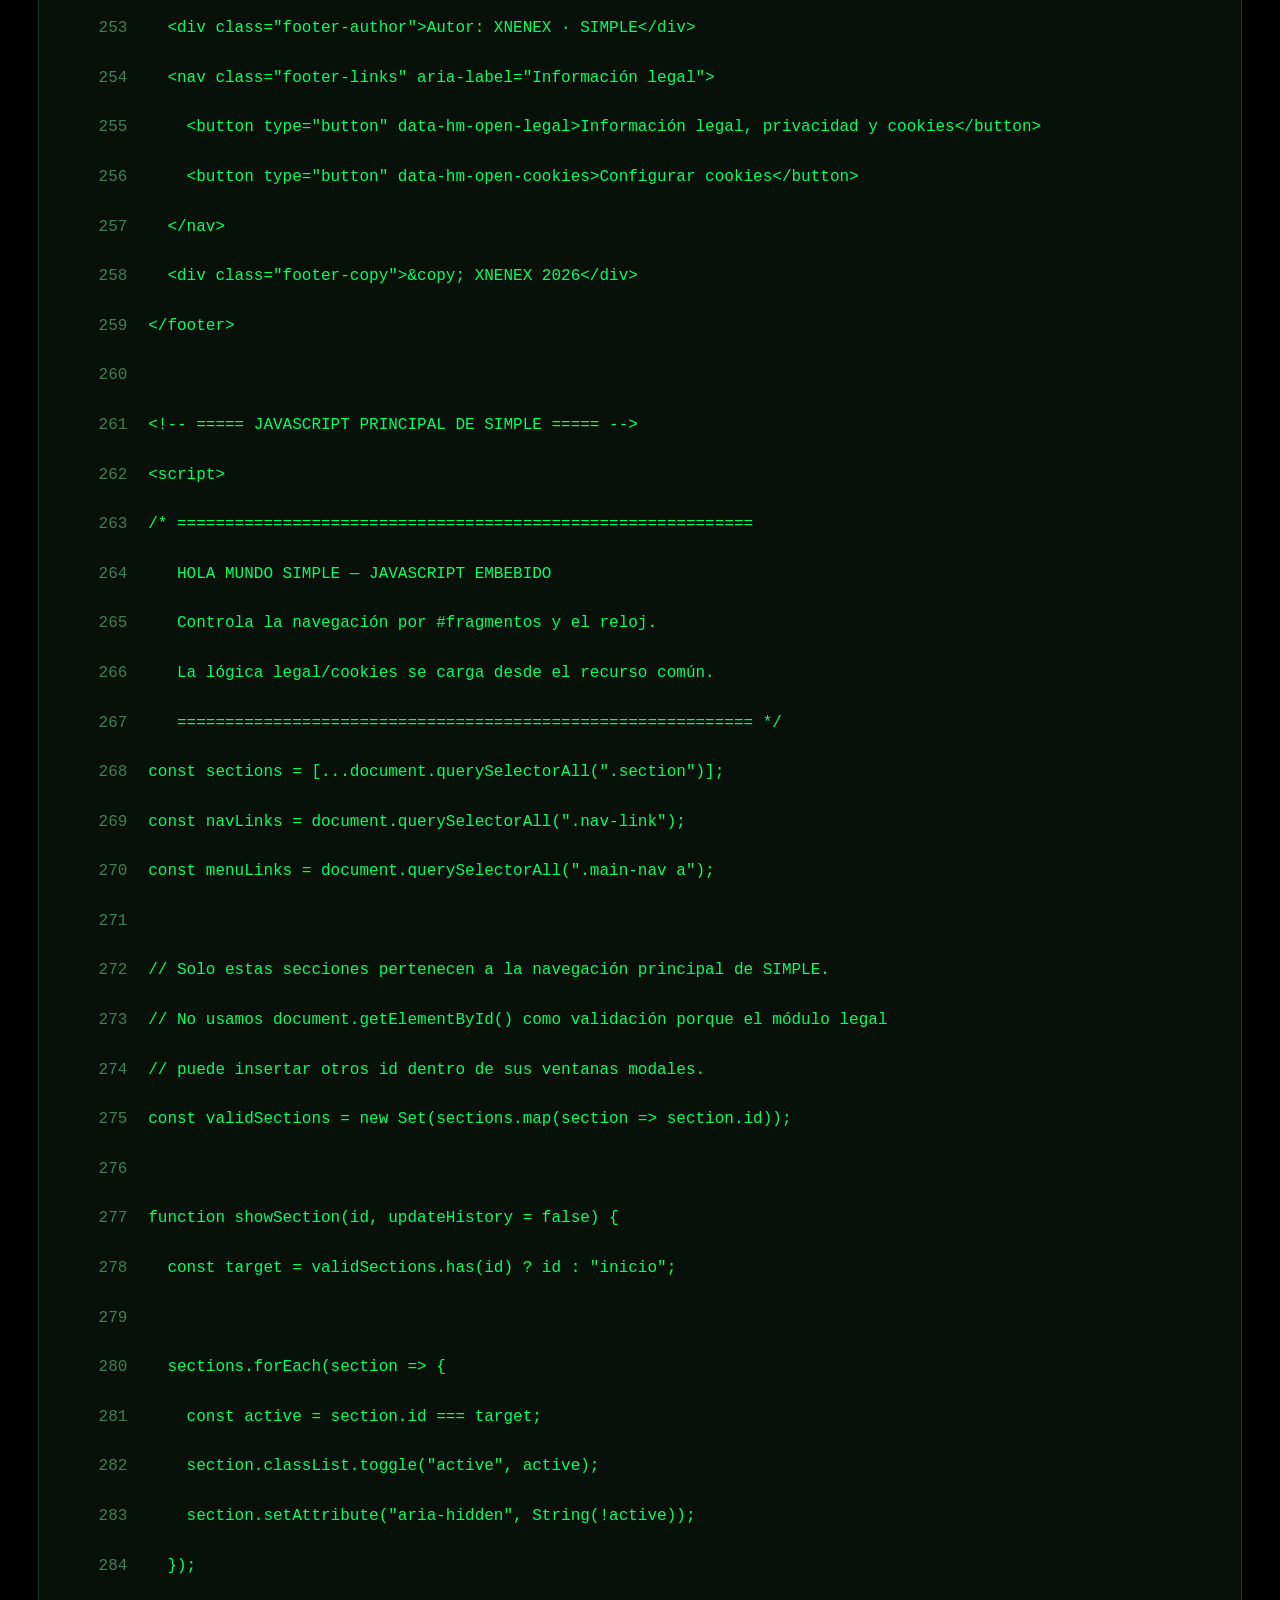
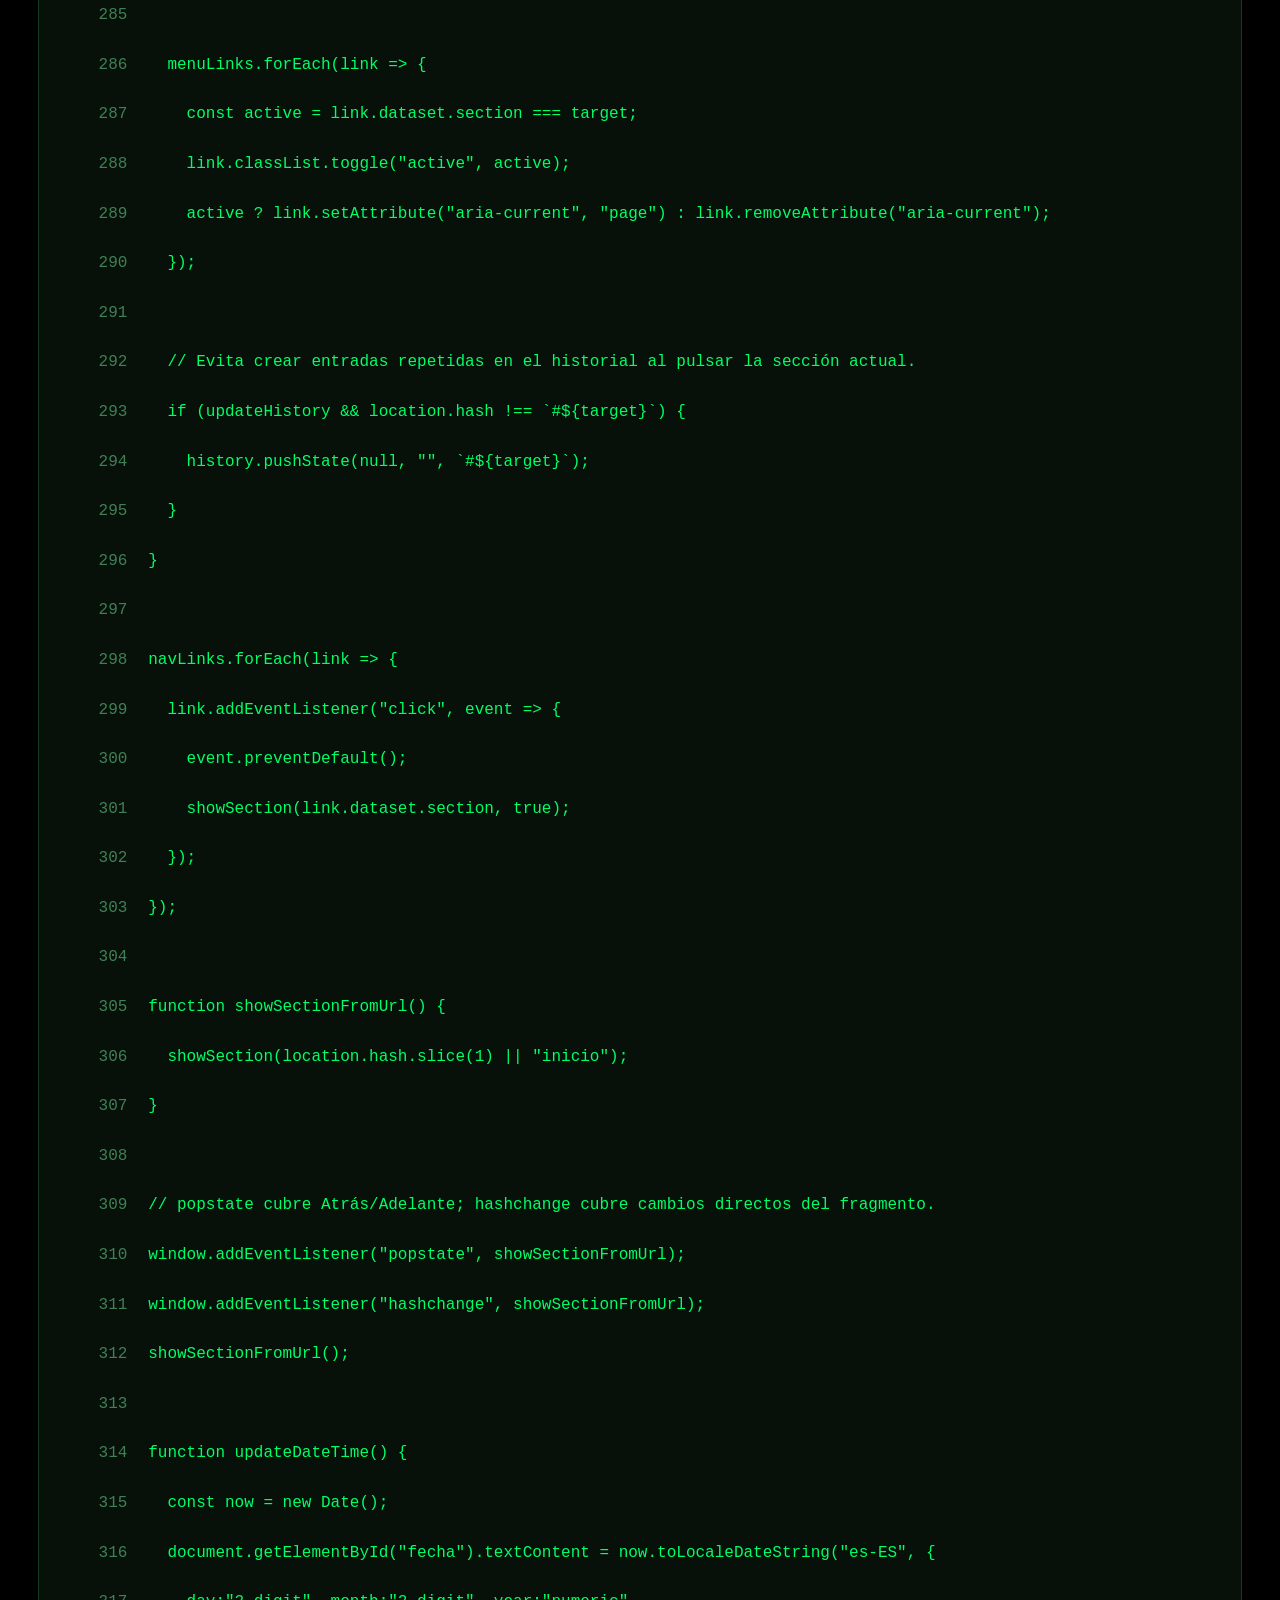
<file: archivos comunes hola_mundo/utilidades/visor.html>
<!doctype html>
<!-- =========================================================
     AUDITORÍA / DOCUMENTACIÓN FINAL HOLA MUNDO
     Archivo: archivos comunes hola_mundo/utilidades/visor.html
     Función: Visor didáctico que lee mediante fetch() los archivos reales de HOLA MUNDO.
     Los comentarios delimitan los bloques funcionales para facilitar
     mantenimiento, revisión de rutas y futuras modificaciones.
     ========================================================= -->
<html lang="es">
<head>
  <meta charset="utf-8">
  <meta name="viewport" content="width=device-width,initial-scale=1">
  <meta name="description" content="Visor didáctico del código real de HOLA MUNDO.">
  <title>Hola Mundo :: Visor de código</title>
  <link rel="icon" href="../../favicon.ico">
  <style>
    :root{--g:#00ff66;--g2:#8affb1;--bg:#000;--panel:#071009;--line:#153c21;--muted:#72a881}
    *{box-sizing:border-box}html{scroll-behavior:smooth}body{margin:0;background:var(--bg);color:var(--g);font:16px/1.55 ui-monospace,SFMono-Regular,Consolas,"Liberation Mono",monospace}
    header{position:sticky;top:0;z-index:5;background:rgba(0,0,0,.96);border-bottom:1px solid var(--line);padding:18px clamp(16px,4vw,48px)}
    .bar{max-width:1500px;margin:auto}.title{margin:0;font-size:clamp(18px,3vw,28px);font-weight:700}.cursor{animation:b 1s steps(1) infinite}@keyframes b{50%{opacity:0}}
    nav,.files{display:flex;gap:10px;flex-wrap:wrap;margin-top:14px}nav .tools{display:flex;gap:10px;margin-left:auto}
    button,a.btn{font:inherit;color:var(--g);background:#000;border:1px solid var(--g);padding:9px 13px;text-decoration:none;cursor:pointer}button:hover,a.btn:hover,button.active{background:var(--g);color:#000}
    main{max-width:1500px;margin:auto;padding:26px clamp(12px,3vw,40px) 80px}.status{color:var(--g2);margin:0 0 14px}.path{color:var(--muted);margin:12px 0}.codebox{border:1px solid var(--line);background:var(--panel);overflow-x:auto}
    .code{margin:0;padding:18px 0;counter-reset:line;white-space:pre;min-width:max-content}.line{display:block;padding:0 22px 0 0}.line:before{counter-increment:line;content:counter(line,decimal-leading-zero);display:inline-block;width:5.5em;padding-right:1.3em;text-align:right;color:#3f8155;user-select:none}.error{color:#ff6b6b}.hint{color:var(--muted);font-size:14px;margin-top:18px}
    @media(max-width:760px){nav .tools{width:100%;margin-left:0;justify-content:flex-end}}
  </style>
</head>
<body>
<!-- Cabecera de la utilidad. Sus enlaces vuelven a la estructura real del proyecto. -->
<header>
  <div class="bar">
    <h1 class="title">HOLA MUNDO :: VISOR DE CÓDIGO <span class="cursor">█</span></h1>
    <nav>
      <a class="btn" href="../../index.html">← ARRANQUE</a>
      <a class="btn" href="../../simple/index.html">WEB SIMPLE</a>
      <a class="btn" href="../../completa/inicio.html">WEB COMPLETA</a>
      <button id="simple" type="button">[ SIMPLE ]</button>
      <button id="completa" type="button">[ COMPLETA ]</button>
      <span class="tools">
        <button id="visor" type="button">[ VISOR ]</button>
        <a class="btn" href="editor_hcj.html">[ EDITOR ]</a>
      </span>
    </nav>
    <div class="files" id="files"></div>
  </div>
</header>

<!-- ÁREA DE LECTURA: estado, ruta y código con numeración de líneas. -->
<main>
  <p class="status" id="status">&gt; sistema preparado.</p>
  <p class="path" id="path"></p>
  <div class="codebox"><pre class="code" id="code"><span class="line">Seleccione un archivo.</span></pre></div>
  <p class="hint">El visor usa <code>fetch()</code> para leer los archivos reales. Ejecuta HOLA MUNDO mediante HTTP/HTTPS, no con <code>file://</code>.</p>
</main>

<!-- LÓGICA DEL VISOR: mapa de archivos, fetch(), escape y selección de modo. -->
<script>
/* Cada modo define qué archivos reales puede abrir el visor. */
/*
  MAPA DE ARCHIVOS REALES.
  Si se renombra o mueve una página, esta tabla debe actualizarse.
*/
const sets = {
  simple: [
    ["index.html · HTML + CSS + JS", "../../simple/index.html"]
  ],
  completa: [
    ["INICIO", "../../completa/inicio.html"],
    ["BLOG", "../../completa/blog.html"],
    ["CONTACTO", "../../completa/contacto.html"],
    ["CSS", "../../completa/style.css"],
    ["JAVASCRIPT", "../../completa/script.js"]
  ],
  visor: [
    ["visor.html", "visor.html"]
  ]
};

const $ = selector => document.querySelector(selector);
const code = $("#code");
const files = $("#files");
const status = $("#status");
const path = $("#path");
let activeRequestController = null;
let requestSequence = 0;

function escapeHtml(text) {
  return text.replace(/&/g,"&amp;").replace(/</g,"&lt;").replace(/>/g,"&gt;");
}

// fetch() exige servir el proyecto por HTTP/HTTPS; file:// no puede leer estos archivos.
async function openFile(file, label) {
  activeRequestController?.abort();
  const controller = new AbortController();
  activeRequestController = controller;
  const requestId = ++requestSequence;

  status.textContent = `> cargando ${file} ...`;
  path.textContent = `archivo: ${file}`;

  [...files.children].forEach(button => {
    button.classList.toggle("active", button.dataset.file === file);
  });

  try {
    const response = await fetch(file, { cache:"no-store", signal: controller.signal });
    if (!response.ok) throw new Error(`HTTP ${response.status}`);
    const text = await response.text();

    // Una respuesta antigua nunca puede sobrescribir la selección más reciente.
    if (requestId !== requestSequence || controller.signal.aborted) return;

    code.innerHTML = text
      .split("\n")
      .map(line => `<span class="line">${escapeHtml(line) || " "}</span>`)
      .join("\n");

    status.textContent = `> ${label} cargado correctamente. líneas: ${text.split("\n").length}`;
  } catch (error) {
    if (error.name === "AbortError" || requestId !== requestSequence) return;

    code.innerHTML =
      `<span class="line error">No se pudo leer ${file}.</span>` +
      `<span class="line error">Abre HOLA MUNDO mediante HTTP/HTTPS y revisa la ruta solicitada.</span>`;
    status.textContent = `> ERROR: ${error.message}`;
  }
}

function mode(name) {
  $("#simple").classList.toggle("active", name === "simple");
  $("#completa").classList.toggle("active", name === "completa");
  $("#visor").classList.toggle("active", name === "visor");

  files.innerHTML = "";
  sets[name].forEach(([label,file]) => {
    const button = document.createElement("button");
    button.textContent = label;
    button.type = "button";
    button.dataset.file = file;
    button.addEventListener("click", () => openFile(file,label));
    files.appendChild(button);
  });

  openFile(sets[name][0][1], sets[name][0][0]);
  history.replaceState(null,"",`?modo=${name}`);
}

$("#simple").onclick = () => mode("simple");
$("#completa").onclick = () => mode("completa");
$("#visor").onclick = () => mode("visor");

const requested = new URLSearchParams(location.search).get("modo");
mode(requested === "visor" ? "visor" : requested === "completa" ? "completa" : "simple");
</script>
</body>
</html>
</file>
<file: archivos comunes hola_mundo/cookies y privacidad/cookies.css>
/* ============================================================
   HOLA MUNDO — COMPONENTES COMUNES DE COOKIES Y PRIVACIDAD
   Se carga tanto en SIMPLE como en COMPLETA.
   El color cambia según data-hm-theme del <body>.
   ============================================================ */

/* SIMPLE usa azul; COMPLETA usa rojo. */
body[data-hm-theme="simple"] { --hm-legal-accent: #38bdf8; --hm-legal-action-text: #075985; }
body[data-hm-theme="completa"] { --hm-legal-accent: #ff4d4d; --hm-legal-action-text: #991b1b; }

/* ---------- Aviso inferior ---------- */
.hm-cookie-banner {
  position: fixed;
  left: 18px;
  right: 18px;
  bottom: 18px;
  z-index: 20000;
  width: min(760px, calc(100% - 36px));
  margin: auto;
  padding: 16px 18px;
  background: #111;
  color: #fff;
  border: 2px solid var(--hm-legal-accent, #fff);
  border-radius: 12px;
  box-shadow: 0 18px 55px rgba(0,0,0,.45);
}
.hm-cookie-banner[hidden] { display: none !important; }
.hm-cookie-banner p { margin: 0 0 12px; }
.hm-cookie-actions { display: flex; flex-wrap: wrap; gap: 10px; }
.hm-cookie-actions button,
.hm-cookie-actions a {
  padding: 9px 13px;
  border: 1px solid var(--hm-legal-accent, #fff);
  background: transparent;
  color: var(--hm-legal-action-text, #222);
  text-decoration: none;
  font: inherit;
  cursor: pointer;
}
.hm-cookie-banner .hm-cookie-actions button,
.hm-cookie-banner .hm-cookie-actions a { color: var(--hm-legal-accent, #fff); }
.hm-cookie-actions .primary {
  background: var(--hm-legal-accent, #fff);
  color: #111;
}
.hm-cookie-banner .hm-cookie-actions .primary { color: #111; }

/* ---------- Fondo y cuadro modal ---------- */
.hm-overlay {
  position: fixed;
  inset: 0;
  z-index: 21000;
  display: none;
  place-items: center;
  padding: 20px;
  background: rgba(0,0,0,.72);
}
.hm-overlay.open { display: grid; }
.hm-dialog {
  position: relative;
  width: min(980px, calc(100vw - 40px));
  max-height: calc(100vh - 40px);
  overflow: auto;
  padding: 28px;
  border: 2px solid var(--hm-legal-accent, #333);
  border-radius: 14px;
  background: #fff;
  color: #1f1f1f;
  box-shadow: 0 24px 90px rgba(0,0,0,.5);
}
.hm-dialog.narrow { width: min(650px, calc(100vw - 40px)); }
.hm-dialog h2:first-of-type { margin-top: 0; }
.hm-dialog-close {
  position: sticky;
  top: 0;
  float: right;
  width: 38px;
  height: 38px;
  border: 0;
  border-radius: 50%;
  background: #111;
  color: #fff;
  font-size: 24px;
  cursor: pointer;
}

/* ---------- Documento legal cargado con fetch() ---------- */
.hm-legal-content .info,
.hm-legal-content .card {
  margin: 16px 0;
  padding: 18px;
  border: 1px solid #ddd;
  border-radius: 10px;
}
.hm-legal-content .info { background: #f2faf4; }
.hm-legal-content .nav { display: flex; flex-wrap: wrap; gap: 8px; margin: 16px 0; }
.hm-legal-content .nav a {
  padding: 7px 10px;
  border: 1px solid #ccc;
  border-radius: 999px;
  color: #222;
  text-decoration: none;
}
.hm-legal-content .nav a:hover { border-color: var(--hm-legal-accent, #555); }
.hm-legal-content .meta { color: #666; font-size: .92rem; }
.hm-legal-content .legal-list li { margin: .4rem 0; }
.hm-legal-content table { width: 100%; border-collapse: collapse; }
.hm-legal-content th,
.hm-legal-content td { padding: 8px; border: 1px solid #ddd; text-align: left; vertical-align: top; }

/* ---------- Configuración técnica ---------- */
.hm-cookie-help { margin: 0 0 14px; color: #555; }
.hm-cookie-row {
  display: grid;
  grid-template-columns: auto 1fr;
  gap: 11px;
  align-items: start;
  padding: 15px 0;
  border-top: 1px solid #ddd;
}
.hm-cookie-row input[type="checkbox"] {
  width: 19px;
  height: 19px;
  margin: 3px 0 0;
  accent-color: var(--hm-legal-accent, #333);
}
.hm-cookie-row input[type="checkbox"]:disabled { cursor: not-allowed; }
.hm-cookie-row.is-unavailable { color: #555; }
.hm-cookie-row.is-unavailable small { color: #777; }
.hm-cookie-row small { display: block; margin-top: 4px; color: #666; }
.hm-cookie-status { color: #555; font-size: .92rem; }
body.hm-modal-open { overflow: hidden; }

@media (max-width: 650px) {
  .hm-dialog { padding: 20px; }
  .hm-legal-content table { display: block; overflow-x: auto; }
}
</file>
<file: completa/style.css>
/* ============================================================
   HOLA MUNDO COMPLETA — CSS EXTERNO COMPARTIDO
   Las tres páginas HTML enlazan este mismo archivo.
   ============================================================ */
/* ---------- Variables de diseño: rojo identifica la versión COMPLETA ---------- */
:root {
  --bg:#f7f5f5; --surface:#fff; --text:#282020; --muted:#6b5f5f;
  --dark:#151111; --border:#e5d8d8; --soft:#fff8f8; --accent:#ff4d4d;
  --accent-dark:#991b1b; --focus:#dc2626; --radius:12px;
  --shadow:0 10px 30px rgba(0,0,0,.06);
}
*{box-sizing:border-box}html{scroll-behavior:smooth}
body{min-height:100vh;margin:0;display:flex;flex-direction:column;font-family:Arial,Helvetica,sans-serif;background:var(--bg);color:var(--text)}
a:focus-visible,button:focus-visible,input:focus-visible,textarea:focus-visible{outline:3px solid var(--focus);outline-offset:3px}
button,input,textarea{font:inherit}button{cursor:pointer}
/* ---------- Cabecera y navegación ---------- */
.topbar{min-height:72px;padding:0 6vw;display:grid;grid-template-columns:1fr auto 1fr;align-items:center;gap:24px;position:sticky;top:0;z-index:100;background:#210b0b;color:#fff;border-bottom:4px solid var(--accent)}
.brand{color:var(--accent);text-decoration:none;font-size:1.8rem;font-weight:700}.main-nav{display:flex;gap:30px}.main-nav a{padding:24px 0 20px;color:var(--accent);text-decoration:none;border-bottom:3px solid transparent}.main-nav a:hover,.main-nav a.active{border-bottom-color:#fff}
.datetime{justify-self:end;text-align:right}.date{font-size:.82rem;color:var(--accent)}.clock{margin-top:2px;font-size:1.35rem;font-weight:700;letter-spacing:1px;color:var(--accent)}
/* ---------- Contenido principal ---------- */
.page{flex:1 0 auto;width:min(1160px,92%);margin:0 auto;padding:36px 0 70px}
.hero{min-height:55vh;display:grid;justify-items:center;align-content:center;gap:16px;text-align:center}.hero h1{margin:0;font-size:clamp(2.5rem,7vw,5rem)}.hero p{margin:0;font-size:1.2rem}
/* ---------- Comparación de los dos croquis ---------- */
.structure-grid{display:grid;grid-template-columns:1fr 1fr;gap:18px;width:100%;margin-top:18px}.structure-figure{min-width:0;margin:0;padding:12px;background:#fff;border:1px solid var(--border);border-radius:var(--radius);box-shadow:var(--shadow)}.structure-figure img{display:block;width:100%;height:auto}.structure-figure figcaption{padding:10px 4px 2px;color:var(--muted);font-size:.92rem}
/* ---------- Tutorial y contacto ---------- */
.tutorial,.contact-card{padding:clamp(22px,4vw,42px);background:var(--surface);border:1px solid var(--border);border-radius:var(--radius);box-shadow:var(--shadow)}.tutorial>h1,.contact-card h1{margin-top:0;font-size:2rem}.intro{margin-bottom:30px;color:var(--muted)}.tutorial-block{padding:24px 0;border-top:1px solid #eadede}.tutorial-block h2{margin:0 0 12px;font-size:1.2rem}.final-note{padding:22px;background:var(--soft);border:1px solid #fecaca;border-radius:8px}
pre{overflow-x:auto;margin:0;padding:18px;background:var(--dark);color:#f2f2f2;border-radius:8px;line-height:1.5}.code-intro{margin:0 0 12px;color:var(--muted)}
/* ---------- Tarjetas de recursos ---------- */
.resource-grid{display:grid;grid-template-columns:repeat(2,minmax(0,1fr));gap:16px;margin-top:18px}.resource-card{min-width:0;padding:18px;background:var(--soft);border:1px solid #fecaca;border-radius:8px}.resource-card h3{margin:0 0 12px}.resource-card a{display:block;margin:8px 0;color:#991b1b;text-decoration:underline;text-underline-offset:3px}
.contact-card{max-width:720px;margin:0 auto}.contact-note{color:var(--muted)}form{display:grid;gap:10px}input,textarea{width:100%;padding:12px;border:1px solid #c9b7b7;border-radius:6px}form button{width:fit-content;margin-top:8px;padding:11px 18px;border:0;border-radius:6px;background:var(--accent-dark);color:#fff}.direct-mail{margin-top:20px}
/* ---------- Pie: mismo código de color rojo que la cabecera ---------- */
.site-footer{flex:0 0 auto;width:100%;min-height:78px;padding:14px 5vw;display:grid;grid-template-columns:minmax(180px,1fr) auto minmax(180px,1fr);align-items:center;gap:20px;background:#210b0b;color:#fff;border-top:4px solid var(--accent)}.footer-author{justify-self:start;font-weight:700;color:var(--accent)}.footer-copy{justify-self:end;white-space:nowrap;color:var(--accent)}.footer-links{justify-self:center;display:flex;align-items:center;justify-content:center;gap:24px;flex-wrap:wrap}.footer-links button{appearance:none;padding:8px 0;background:transparent;color:#fff;border:0}.footer-links button:hover{text-decoration:underline;text-underline-offset:4px}
/* ---------- Adaptación a pantallas pequeñas ---------- */
@media(max-width:900px){.site-footer{grid-template-columns:1fr;text-align:center}.footer-author,.footer-links,.footer-copy{justify-self:center}}
@media(max-width:760px){.topbar{grid-template-columns:1fr auto;gap:10px;padding:12px 5vw}.main-nav{grid-column:1/-1;grid-row:2;justify-content:center;gap:20px}.main-nav a{padding:8px 0}.resource-grid,.structure-grid{grid-template-columns:minmax(0,1fr)}}
</file>
